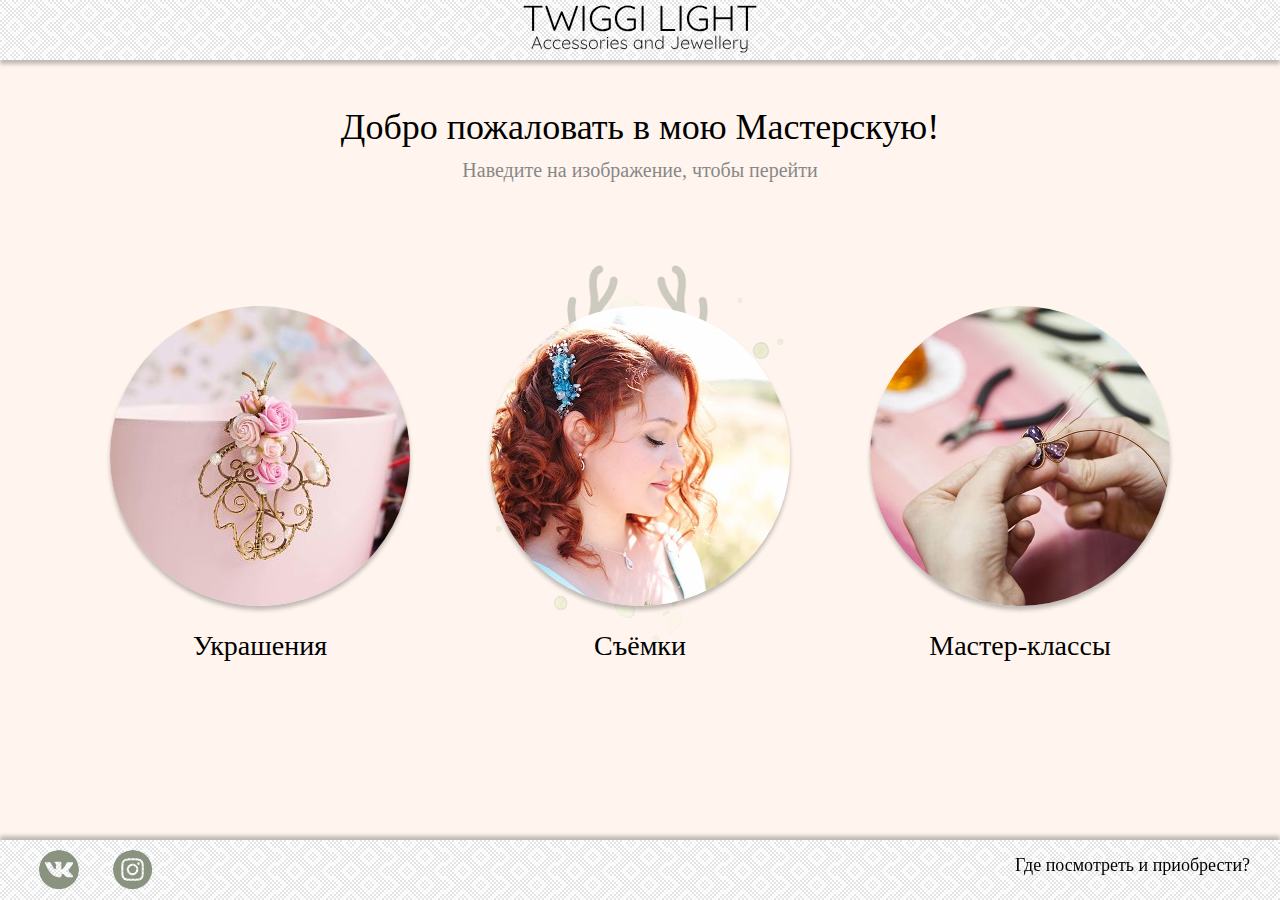
<file: index.html>
<!DOCTYPE html>
<html lang="en" dir="ltr">
  <head>
    <meta charset="utf-8">
    <meta name="viewport" content="width=device-width, initial-scale=1">
    <meta http-equiv="x-ua-compatible" content="IE=edge">
    <meta name="keywords" content="Twiggi Light, TwiggiLight, Accessories, Jewellery, Украшения, Аксеуссуары">
    <meta name="description" content="Авторские украшения ручной работы. Посмотреть и подобрать можно здесь!">
    <link rel="stylesheet" type="text/css" href="style.css">
    <link rel="shortcut icon" href="img/back_no.png">
    <title>Twiggi Light. Accessories and Jewellery</title>
  </head>
  <body ondragstart="return false;" ondrop="return false;">
    <!-- The Modal -->
<div id="myModal" class="modal">

  <!-- Modal content -->
  <div class="modal-content">
    <span class="close">&times;</span>
    <p>Украшения Мастерской можно приобрести в Москве по адресу: <br>Покровский бульвар 16/10с1, шоурум "Мастерская Духов: Workshop of Spirits" <br>Ежедневно с 14.00 до 20.00 <br>Телефон шоурума: +7(925)175-80-90</p>
    <iframe src="https://www.google.com/maps/embed?pb=!1m14!1m8!1m3!1d17961.983990388584!2d37.647316!3d55.754194!3m2!1i1024!2i768!4f13.1!3m3!1m2!1s0x0%3A0x0!2zNTXCsDQ1JzE1LjEiTiAzN8KwMzgnNTAuMyJF!5e0!3m2!1sen!2sus!4v1594932570460!5m2!1sen!2sus" width="400" height="250" frameborder="0" style="border:0;" allowfullscreen="" aria-hidden="false" tabindex="0"></iframe>
  </div>

</div>
    <header class="page-header">
      <span class="header-content">
        <a class="logo-link" href="index.html">
        <img src="files/headerFont.svg" alt="Header Pic"></a>
      </span>
    </header>
    <div class="textspace-greeting">
      <p class="text-greet">Добро пожаловать в мою Мастерскую!</p>
      <p class="text-warning">Наведите на изображение, чтобы перейти</p>
    </div>
      <div class="category-wrap">
        <figure id="randomlinks">
          <a href="source\categories\jewellery\tab1\tab1.html"><img src="img/buttonA.jpg" alt="Нажмите чтобы перейти в категорию украшений" title="Нажмите чтобы перейти в категорию украшений."></a>
          <figcaption>Украшения</figcaption>
        </figure>
          <figure>
            <a href="source\categories\photos\master.html"><img src="img/buttonB.jpg" alt="Нажмите чтобы перейти в галлерею работ" title="Нажмите чтобы перейти в галерею работ."></a>
            <figcaption>Съёмки</figcaption>
          </figure>
            <figure>
              <a href="source\categories\master-class\master.html"><img src="img/buttonC.jpg" alt="Нажмите чтобы перейти в раздел мастер-классов" title="Нажмите чтобы перейти в раздел мастер-классов."></a>
              <figcaption>Мастер-классы</figcaption>
            </figure>
      </div>
<footer class="page-footer">
  <div class="location" id="location-popup-trigger">
    <p>Где посмотреть и приобрести?</p>
  </div>
  <div class="social-container">
    <a class="vk-img" href="https://vk.com/twiggi_light_public" title="Официальная группа ВКонтакте." target="_blank">
      <img src="files/vk.svg" alt="Официальная группа ВКонтакте">
    </a>
    <a class="insta-img" href="https://instagram.com/twiggi_light" title="Наш Instagram." target="_blank">
      <img src="files/insta.svg" alt="Наш Инстаграм">
    </a>
    <a class="email-img" href="mailto:joe@example.com?subject=Заказ." title="Написать на почту.">
      <img src="files/email.svg" alt="Написать на почту.">
    </a>
  </div>
</footer>

<script type="text/javascript" src="js/modal.js" charset="utf-8"></script>

  </body>
</html>
</file>
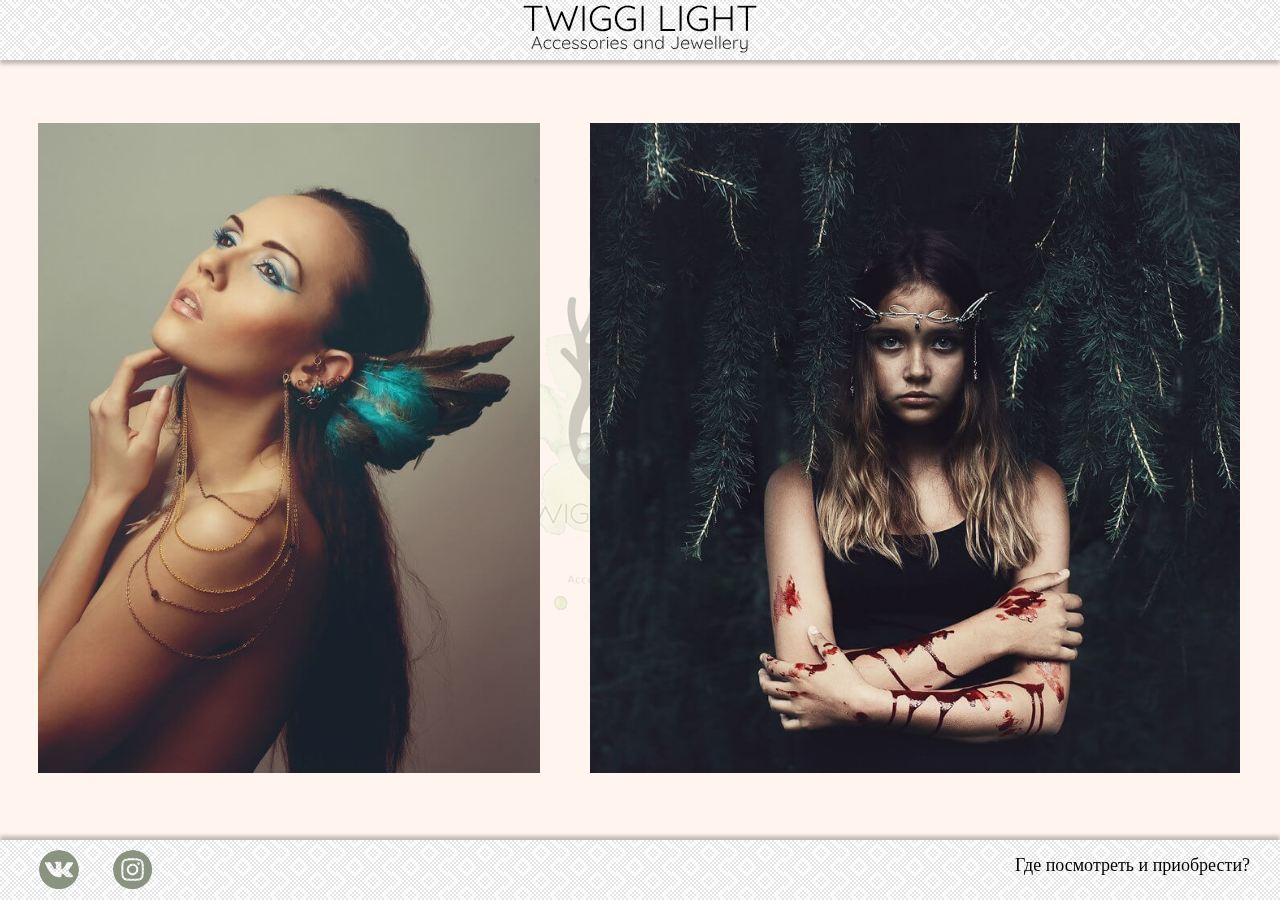
<file: source/categories/photos/master.html>
<!DOCTYPE html>
<html lang="en" dir="ltr">
  <head>
    <meta charset="utf-8">
    <meta name="viewport" content="width=device-width, initial-scale=1">
    <meta http-equiv="x-ua-compatible" content="IE=edge">
    <meta name="keywords" content="Twiggi Light, TwiggiLight, Accessories, Jewellery, Украшения, Аксеуссуары">
    <meta name="description" content="Галерея украшений ручной работы. Посмотреть и подобрать можно здесь!">
    <link rel="stylesheet" type="text/css" href="main.css">
    <link rel="shortcut icon" href="img/back_no.png">
    <title>Twiggi Light. - Украшения.</title>
  </head>
    <body ondragstart="return false;" ondrop="return false;">
      <!-- The Modal -->
  <div id="myModal" class="modal">

    <!-- Modal content -->
    <div class="modal-content">
      <span class="close">&times;</span>
      <p>Украшения Мастерской можно приобрести в Москве по адресу: <br>Покровский бульвар 16/10с1, шоурум "Мастерская Духов: Workshop of Spirits" <br>Ежедневно с 14.00 до 20.00 <br>Телефон шоурума: +7(925)175-80-90</p>
      <iframe src="https://www.google.com/maps/embed?pb=!1m14!1m8!1m3!1d17961.983990388584!2d37.647316!3d55.754194!3m2!1i1024!2i768!4f13.1!3m3!1m2!1s0x0%3A0x0!2zNTXCsDQ1JzE1LjEiTiAzN8KwMzgnNTAuMyJF!5e0!3m2!1sen!2sus!4v1594932570460!5m2!1sen!2sus" width="400" height="250" frameborder="0" style="border:0;" allowfullscreen="" aria-hidden="false" tabindex="0"></iframe>
    </div>
  </div>
  <header class="page-header">
    <span class="header-content">
      <a class="logo-link" href="../../../index.html">
      <img src="files/headerFont.svg" alt="Header Pic"></a>
    </span>
    </header>
          <div class="image-grid-bracelet" id="grid">
              <span class="bracelet-column1">
                <img src="img/1.jpg" alt="">
                <img src="img/2.jpg" alt="">
                <img src="img/3.jpg" alt="">
                <img src="img/4.jpg" alt="">
                <img src="img/5.jpg" alt="">
                <img src="img/6.jpg" alt="">
                <img src="img/7.jpg" alt="">
                <img src="img/8.jpg" alt="">
                <img src="img/9.jpg" alt="">
                <img src="img/10.jpg" alt="">
                <img src="img/11.jpg" alt="">
                <img src="img/12.jpg" alt="">
                <img src="img/13.jpg" alt="">
                <img src="img/14.jpg" alt="">
                <img src="img/15.jpg" alt="">
                <img src="img/16.jpg" alt="">
                <img src="img/17.jpg" alt="">
                <img src="img/18.jpg" alt="">
                <img src="img/19.jpg" alt="">
                <img src="img/20.jpg" alt="">
                <img src="img/21.jpg" alt="">
                <img src="img/22.jpg" alt="">
                <img src="img/23.jpg" alt="">
                <img src="img/24.jpg" alt="">
                <img src="img/25.jpg" alt="">
                <img src="img/26.jpg" alt="">
                <img src="img/27.jpg" alt="">
                <img src="img/28.jpg" alt="">
                <img src="img/29.jpg" alt="">
                <img src="img/30.jpg" alt="">
                <img src="img/31.jpg" alt="">
              </span>
          </div>
        <footer class="page-footer">
          <div class="location" id="location-popup-trigger">
            <p>Где посмотреть и приобрести?</p>
          </div>
          <div class="social-container">
            <a class="vk-img" href="https://vk.com/twiggi_light_public" title="Официальная группа ВКонтакте." target="_blank">
              <img src="files/vk.svg" alt="Официальная группа ВКонтакте">
            </a>
            <a class="insta-img" href="https://instagram.com/twiggi_light" title="Наш Instagram." target="_blank">
              <img src="files/insta.svg" alt="Наш Инстаграм">
            </a>
            <a class="email-img" href="mailto:joe@example.com?subject=Заказ" title="Написать на почту.">
              <img src="files/email.svg" alt="Написать на почту.">
            </a>
          </div>
        </footer>

        <!-- Modal Script -->
      <script type="text/javascript" src="js/modal.js" charset="utf-8">

      </script>

    </body>
  </html>
</file>
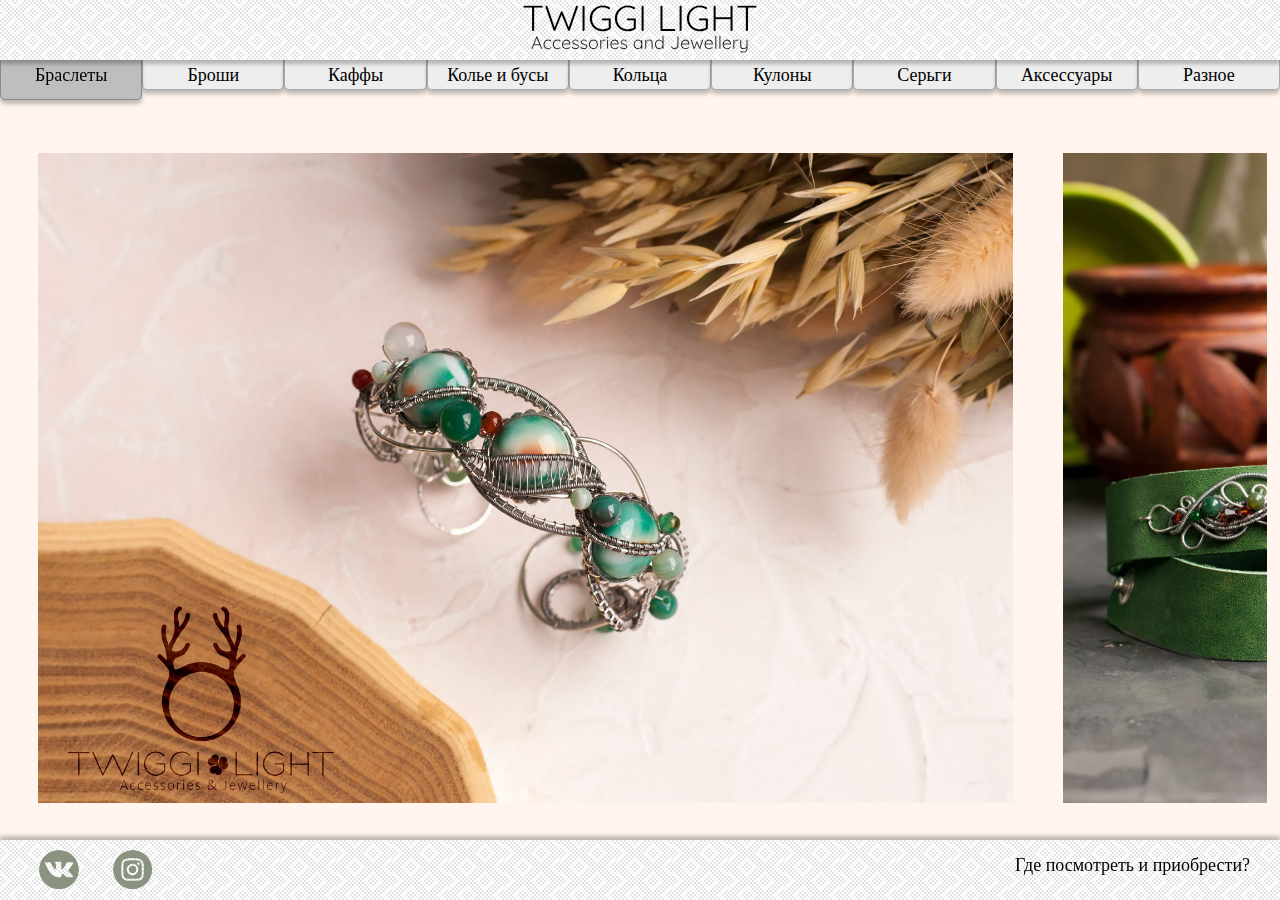
<file: source/categories/jewellery/tab1/tab1.html>
<!DOCTYPE html>
<html lang="en" dir="ltr">
  <head>
    <meta charset="utf-8">
    <meta name="viewport" content="width=device-width, initial-scale=1">
    <meta http-equiv="x-ua-compatible" content="IE=edge">
    <meta name="keywords" content="Twiggi Light, TwiggiLight, Accessories, Jewellery, Украшения, Аксеуссуары">
    <meta name="description" content="Галерея украшений ручной работы. Посмотреть и подобрать можно здесь!">
    <link rel="stylesheet" type="text/css" href="main.css">
    <link rel="shortcut icon" href="img/back_no.png">
    <title>Twiggi Light. - Украшения.</title>
  </head>
    <body ondragstart="return false;" ondrop="return false;">
      <!-- The Modal -->
  <div id="myModal" class="modal">

    <!-- Modal content -->
    <div class="modal-content">
      <span class="close">&times;</span>
      <p>Украшения Мастерской можно приобрести в Москве по адресу: <br>Покровский бульвар 16/10с1, шоурум "Мастерская Духов: Workshop of Spirits" <br>Ежедневно с 14.00 до 20.00 <br>Телефон шоурума: +7(925)175-80-90</p>
      <iframe src="https://www.google.com/maps/embed?pb=!1m14!1m8!1m3!1d17961.983990388584!2d37.647316!3d55.754194!3m2!1i1024!2i768!4f13.1!3m3!1m2!1s0x0%3A0x0!2zNTXCsDQ1JzE1LjEiTiAzN8KwMzgnNTAuMyJF!5e0!3m2!1sen!2sus!4v1594932570460!5m2!1sen!2sus" width="400" height="250" frameborder="0" style="border:0;" allowfullscreen="" aria-hidden="false" tabindex="0"></iframe>
    </div>
  </div>
  <header class="page-header">
    <span class="header-content">
      <a class="logo-link" href="../../../../index.html">
      <img src="files/headerFont.svg" alt="Header Pic"></a>
    </span>
    </header>
      <div class="category-menu">
        <ul>
          <li id="brosh" class="category-tab-active"><a href="../tab1/tab1.html">Браслеты</a></li>
          <li id="brosh" class="category-tab"><a href="../tab2/tab2.html">Броши</a></li>
          <li id="kaff" class="category-tab"><a href="../tab3/tab3.html">Каффы</a></li>
          <li id="kole" class="category-tab"><a href="../tab4/tab4.html">Колье и бусы</a></li>
          <li id="koltso" class="category-tab"><a href="../tab5/tab5.html">Кольца</a></li>
          <li id="kulon" class="category-tab"><a href="../tab6/tab6.html">Кулоны</a></li>
          <li id="serga" class="category-tab"><a href="../tab7/tab7.html">Серьги</a></li>
          <li id="ukrashenie" class="category-tab"><a href="../tab8/tab8.html">Аксессуары</a></li>
          <li id="utility" class="category-tab"><a href="../tab9/tab9.html">Разное</a></li>
      </ul>
    </div>
          <div class="image-grid-bracelet" id="grid">
              <span class="bracelet-column1">
                <img src="img/bracelet/column1/1.jpg" alt="">
                <img src="img/bracelet/column1/2.jpg" alt="">
                <img src="img/bracelet/column1/3.jpg" alt="">
                <img src="img/bracelet/column1/4.jpg" alt="">
                <img src="img/bracelet/column1/5.jpg" alt="">
                <img src="img/bracelet/column1/6.jpg" alt="">
                <img src="img/bracelet/column1/7.jpg" alt="">
                <img src="img/bracelet/column1/9.jpg" alt="">
                <img src="img/bracelet/column1/10.jpg" alt="">
                <img src="img/bracelet/column1/11.jpg" alt="">
              </span>
          </div>
        <footer class="page-footer">
          <div class="location" id="location-popup-trigger">
            <p>Где посмотреть и приобрести?</p>
          </div>
          <div class="social-container">
            <a class="vk-img" href="https://vk.com/twiggi_light_public" title="Официальная группа ВКонтакте." target="_blank">
              <img src="files/vk.svg" alt="Официальная группа ВКонтакте">
            </a>
            <a class="insta-img" href="https://instagram.com/twiggi_light" title="Наш Instagram." target="_blank">
              <img src="files/insta.svg" alt="Наш Инстаграм">
            </a>
            <a class="email-img" href="mailto:joe@example.com?subject=Заказ" title="Написать на почту.">
              <img src="files/email.svg" alt="Написать на почту.">
            </a>
          </div>
        </footer>

        <!-- Modal Script -->
      <script type="text/javascript" src="js/modal.js" charset="utf-8">

      </script>

    </body>
  </html>
</file>
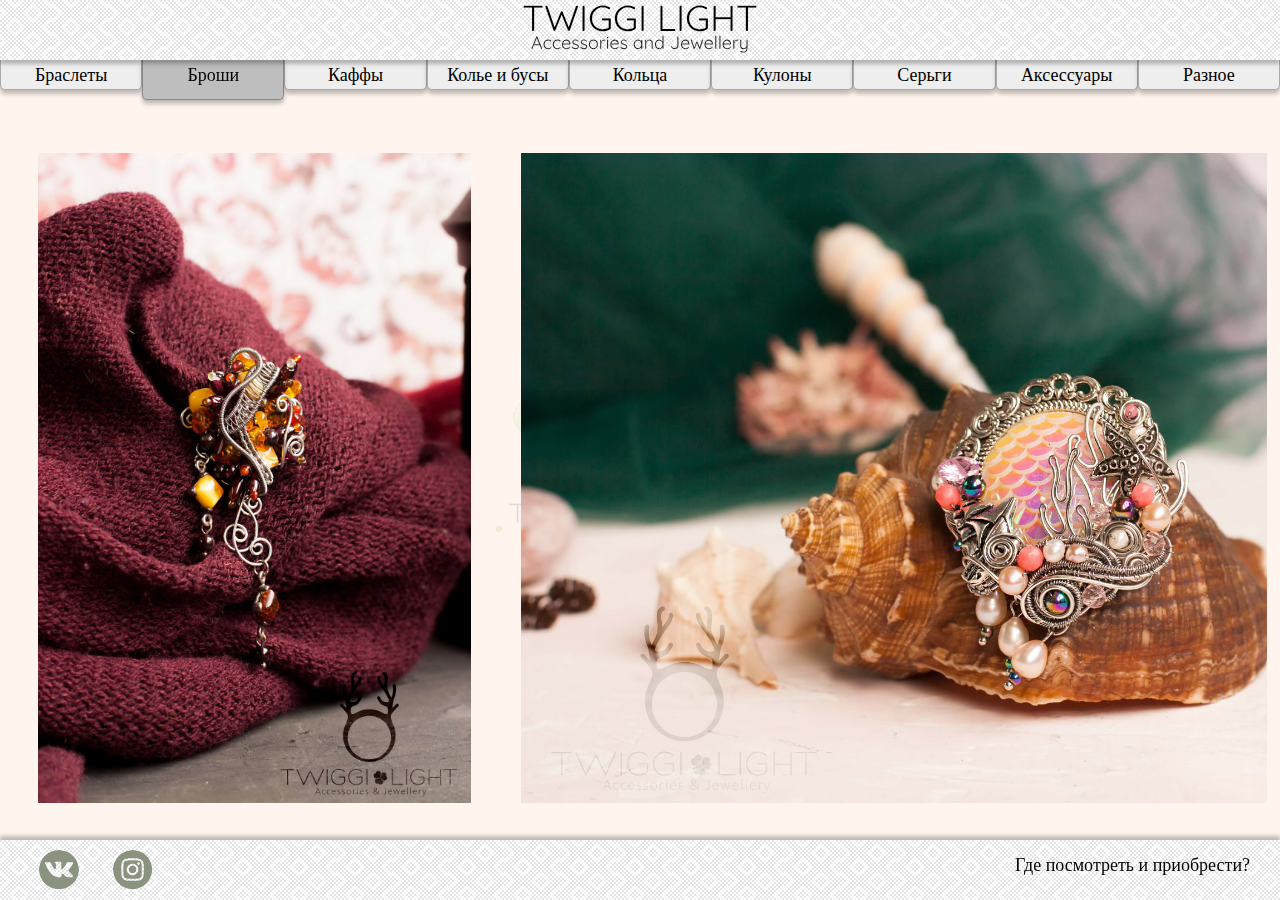
<file: source/categories/jewellery/tab2/tab2.html>
<!DOCTYPE html>
<html lang="en" dir="ltr">
  <head>
    <meta charset="utf-8">
    <meta name="viewport" content="width=device-width, initial-scale=1">
    <meta http-equiv="x-ua-compatible" content="IE=edge">
    <meta name="keywords" content="Twiggi Light, TwiggiLight, Accessories, Jewellery, Украшения, Аксеуссуары">
    <meta name="description" content="Галерея украшений ручной работы. Посмотреть и подобрать можно здесь!">
    <link rel="stylesheet" type="text/css" href="main.css">
    <link rel="shortcut icon" href="img/back_no.png">
    <title>Twiggi Light. - Украшения.</title>
  </head>
    <body ondragstart="return false;" ondrop="return false;">
      <!-- The Modal -->
  <div id="myModal" class="modal">

    <!-- Modal content -->
    <div class="modal-content">
      <span class="close">&times;</span>
      <p>Украшения Мастерской можно приобрести в Москве по адресу: <br>Покровский бульвар 16/10с1, шоурум "Мастерская Духов: Workshop of Spirits" <br>Ежедневно с 14.00 до 20.00 <br>Телефон шоурума: +7(925)175-80-90</p>
      <iframe src="https://www.google.com/maps/embed?pb=!1m14!1m8!1m3!1d17961.983990388584!2d37.647316!3d55.754194!3m2!1i1024!2i768!4f13.1!3m3!1m2!1s0x0%3A0x0!2zNTXCsDQ1JzE1LjEiTiAzN8KwMzgnNTAuMyJF!5e0!3m2!1sen!2sus!4v1594932570460!5m2!1sen!2sus" width="400" height="250" frameborder="0" style="border:0;" allowfullscreen="" aria-hidden="false" tabindex="0"></iframe>
    </div>
  </div>
      <header class="page-header">
        <span class="header-content">
          <a class="logo-link" href="../../../../index.html">
          <img src="files/headerFont.svg" alt="Header Pic"></a>
        </span>
        </header>
          <div class="category-menu">
            <ul>
              <li id="bracelet" class="category-tab"><a href="../tab1/tab1.html">Браслеты</a></li>
              <li id="brosh" class="category-tab-active"><a href="../tab2/tab2.html">Броши</a></li>
              <li id="kaff" class="category-tab"><a href="../tab3/tab3.html">Каффы</a></li>
              <li id="kole" class="category-tab"><a href="../tab4/tab4.html">Колье и бусы</a></li>
              <li id="koltso" class="category-tab"><a href="../tab5/tab5.html">Кольца</a></li>
              <li id="kulon" class="category-tab"><a href="../tab6/tab6.html">Кулоны</a></li>
              <li id="serga" class="category-tab"><a href="../tab7/tab7.html">Серьги</a></li>
              <li id="ukrashenie" class="category-tab"><a href="../tab8/tab8.html">Аксессуары</a></li>
              <li id="utility" class="category-tab"><a href="../tab9/tab9.html">Разное</a></li>
          </ul>
        </div>
          <div class="image-grid-bracelet" id="grid">
              <span class="bracelet-column1">
                <img src="img/bracelet/column1/1.jpg" alt="">
                <img src="img/bracelet/column1/2.jpg" alt="">
                <img src="img/bracelet/column1/3.jpg" alt="">
                <img src="img/bracelet/column1/4.jpg" alt="">
                <img src="img/bracelet/column1/5.jpg" alt="">
                <img src="img/bracelet/column1/6.jpg" alt="">
                <img src="img/bracelet/column1/7.jpg" alt="">
                <img src="img/bracelet/column1/8.jpg" alt="">
                <img src="img/bracelet/column1/9.jpg" alt="">
                <img src="img/bracelet/column1/10.jpg" alt="">
                <img src="img/bracelet/column1/11.jpg" alt="">
                <img src="img/bracelet/column1/12.jpg" alt="">
                <img src="img/bracelet/column1/13.jpg" alt="">
                <img src="img/bracelet/column1/14.jpg" alt="">
                <img src="img/bracelet/column1/15.jpg" alt="">
              </span>
          </div>
        <footer class="page-footer">
          <div class="location" id="location-popup-trigger">
            <p>Где посмотреть и приобрести?</p>
          </div>
          <div class="social-container">
            <a class="vk-img" href="https://vk.com/twiggi_light_public" title="Официальная группа ВКонтакте." target="_blank">
              <img src="files/vk.svg" alt="Официальная группа ВКонтакте">
            </a>
            <a class="insta-img" href="https://instagram.com/twiggi_light" title="Наш Instagram." target="_blank">
              <img src="files/insta.svg" alt="Наш Инстаграм">
            </a>
            <a class="email-img" href="mailto:joe@example.com?subject=Заказ" title="Написать на почту.">
              <img src="files/email.svg" alt="Написать на почту.">
            </a>
          </div>
        </footer>

        <!-- Modal Script -->
      <script type="text/javascript" src="js/modal.js" charset="utf-8">

      </script>

    </body>
  </html>
</file>
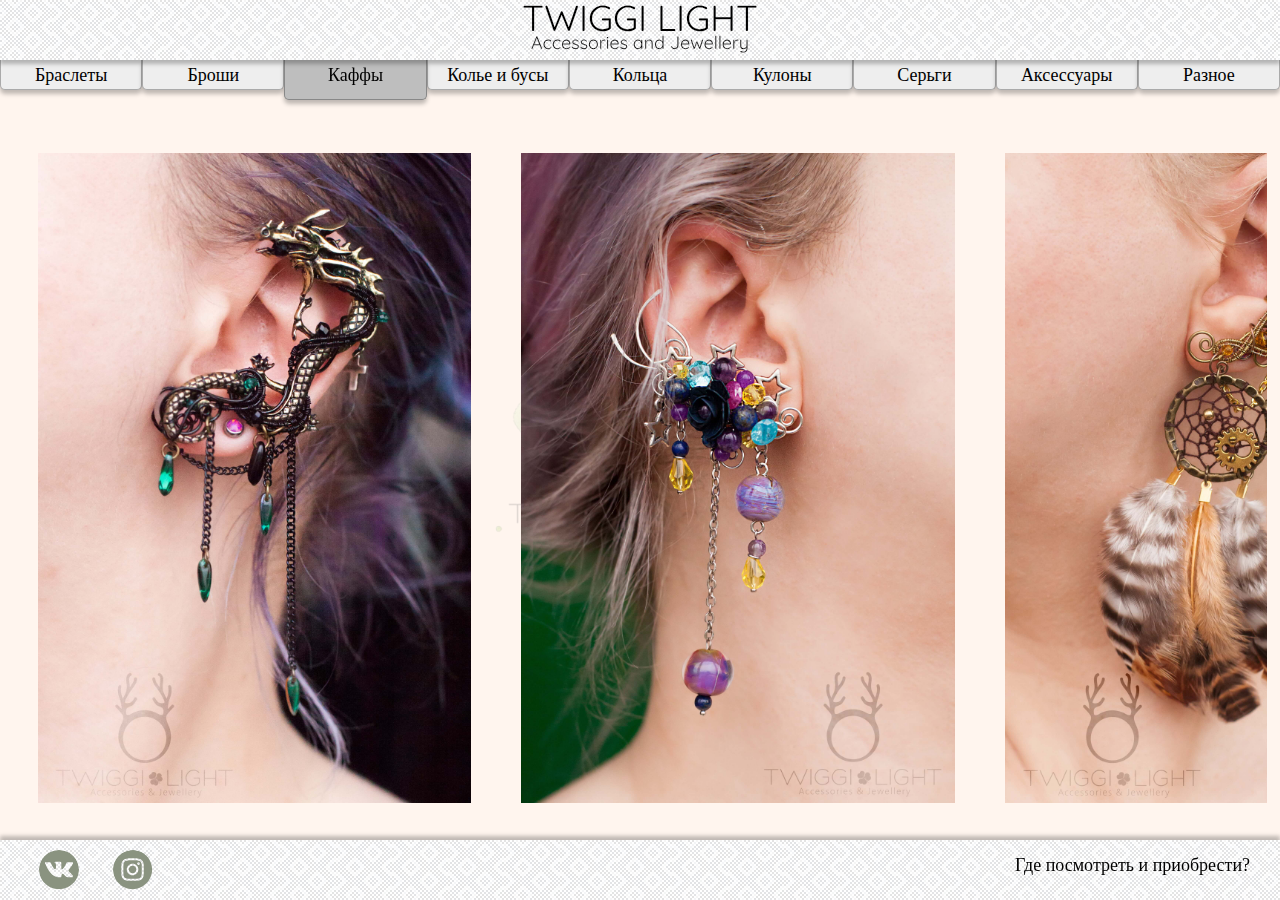
<file: source/categories/jewellery/tab3/tab3.html>
<!DOCTYPE html>
<html lang="en" dir="ltr">
  <head>
    <meta charset="utf-8">
    <meta name="viewport" content="width=device-width, initial-scale=1">
    <meta http-equiv="x-ua-compatible" content="IE=edge">
    <meta name="keywords" content="Twiggi Light, TwiggiLight, Accessories, Jewellery, Украшения, Аксеуссуары">
    <meta name="description" content="Галерея украшений ручной работы. Посмотреть и подобрать можно здесь!">
    <link rel="stylesheet" type="text/css" href="main.css">
    <link rel="shortcut icon" href="img/back_no.png">
    <title>Twiggi Light. - Украшения.</title>
  </head>
    <body ondragstart="return false;" ondrop="return false;">
      <!-- The Modal -->
  <div id="myModal" class="modal">

    <!-- Modal content -->
    <div class="modal-content">
      <span class="close">&times;</span>
      <p>Украшения Мастерской можно приобрести в Москве по адресу: <br>Покровский бульвар 16/10с1, шоурум "Мастерская Духов: Workshop of Spirits" <br>Ежедневно с 14.00 до 20.00 <br>Телефон шоурума: +7(925)175-80-90</p>
      <iframe src="https://www.google.com/maps/embed?pb=!1m14!1m8!1m3!1d17961.983990388584!2d37.647316!3d55.754194!3m2!1i1024!2i768!4f13.1!3m3!1m2!1s0x0%3A0x0!2zNTXCsDQ1JzE1LjEiTiAzN8KwMzgnNTAuMyJF!5e0!3m2!1sen!2sus!4v1594932570460!5m2!1sen!2sus" width="400" height="250" frameborder="0" style="border:0;" allowfullscreen="" aria-hidden="false" tabindex="0"></iframe>
    </div>
  </div>
  <header class="page-header">
    <span class="header-content">
      <a class="logo-link" href="../../../../index.html">
      <img src="files/headerFont.svg" alt="Header Pic"></a>
    </span>
    </header>
      <div class="category-menu">
        <ul>
          <li id="bracelet" class="category-tab"><a href="../tab1/tab1.html">Браслеты</a></li>
          <li id="brosh" class="category-tab"><a href="../tab2/tab2.html">Броши</a></li>
          <li id="kaff" class="category-tab-active"><a href="../tab3/tab3.html">Каффы</a></li>
          <li id="kole" class="category-tab"><a href="../tab4/tab4.html">Колье и бусы</a></li>
          <li id="koltso" class="category-tab"><a href="../tab5/tab5.html">Кольца</a></li>
          <li id="kulon" class="category-tab"><a href="../tab6/tab6.html">Кулоны</a></li>
          <li id="serga" class="category-tab"><a href="../tab7/tab7.html">Серьги</a></li>
          <li id="ukrashenie" class="category-tab"><a href="../tab8/tab8.html">Аксессуары</a></li>
          <li id="utility" class="category-tab"><a href="../tab9/tab9.html">Разное</a></li>
      </ul>
    </div>
          <div class="image-grid-bracelet" id="grid">
              <span class="bracelet-column1">
                <img src="img/bracelet/column1/1.jpg" alt="">
                <img src="img/bracelet/column1/2.jpg" alt="">
                <img src="img/bracelet/column1/3.jpg" alt="">
                <img src="img/bracelet/column1/4.jpg" alt="">
                <img src="img/bracelet/column1/5.jpg" alt="">
                <img src="img/bracelet/column1/6.jpg" alt="">
                <img src="img/bracelet/column1/7.jpg" alt="">
                <img src="img/bracelet/column1/8.jpg" alt="">
                <img src="img/bracelet/column1/9.jpg" alt="">
                <img src="img/bracelet/column1/10.jpg" alt="">
                <img src="img/bracelet/column1/11.jpg" alt="">
                <img src="img/bracelet/column1/12.jpg" alt="">
                <img src="img/bracelet/column1/13.jpg" alt="">
                <img src="img/bracelet/column1/14.jpg" alt="">
                <img src="img/bracelet/column1/15.jpg" alt="">
                <img src="img/bracelet/column1/16.jpg" alt="">
                <img src="img/bracelet/column1/17.jpg" alt="">
              </span>
          </div>
        <footer class="page-footer">
          <div class="location" id="location-popup-trigger">
            <p>Где посмотреть и приобрести?</p>
          </div>
          <div class="social-container">
            <a class="vk-img" href="https://vk.com/twiggi_light_public" title="Официальная группа ВКонтакте." target="_blank">
              <img src="files/vk.svg" alt="Официальная группа ВКонтакте">
            </a>
            <a class="insta-img" href="https://instagram.com/twiggi_light" title="Наш Instagram." target="_blank">
              <img src="files/insta.svg" alt="Наш Инстаграм">
            </a>
            <a class="email-img" href="mailto:joe@example.com?subject=Заказ" title="Написать на почту.">
              <img src="files/email.svg" alt="Написать на почту.">
            </a>
          </div>
        </footer>

        <!-- Modal Script -->
      <script type="text/javascript" src="js/modal.js" charset="utf-8">

      </script>

    </body>
  </html>
</file>
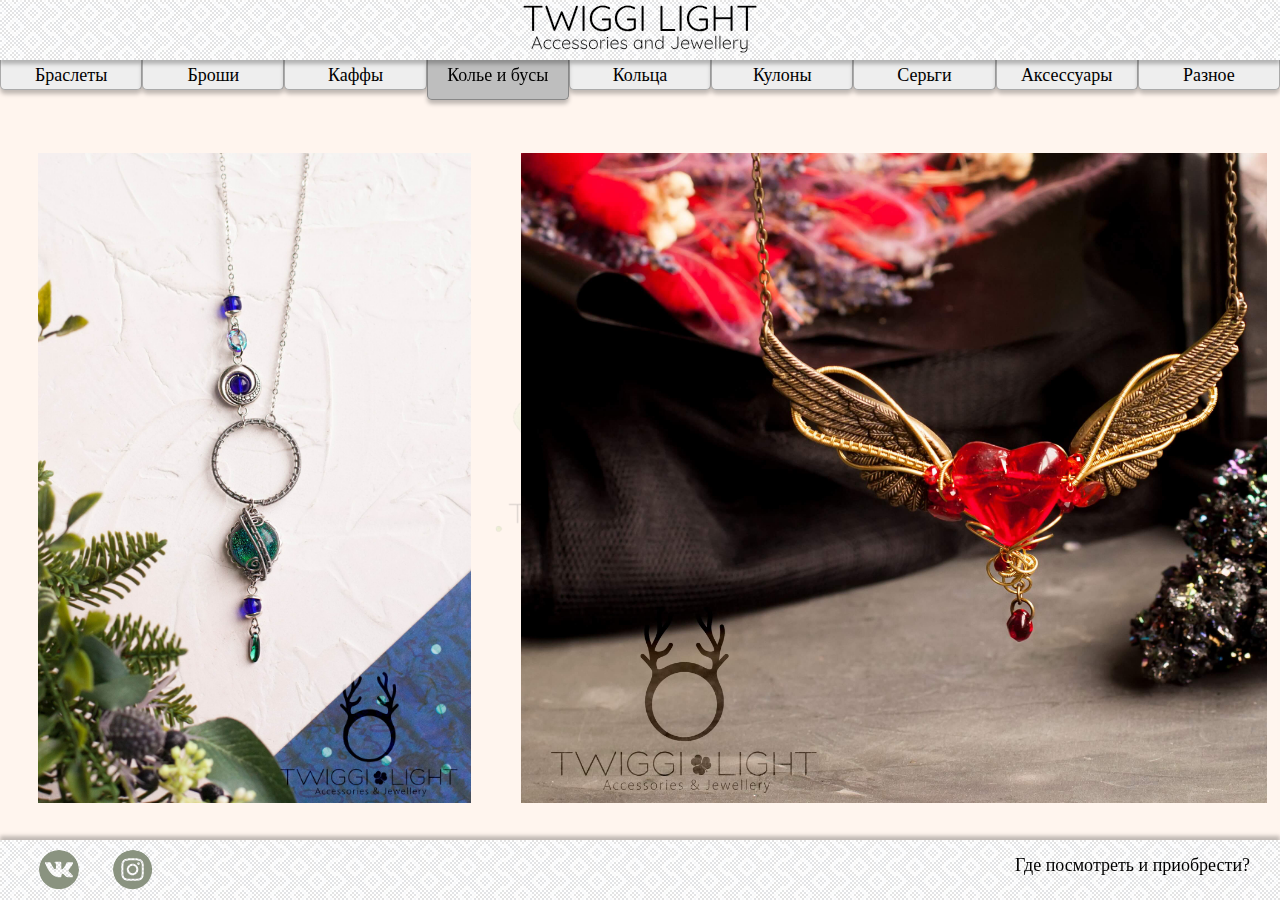
<file: source/categories/jewellery/tab4/tab4.html>
<!DOCTYPE html>
<html lang="en" dir="ltr">
  <head>
    <meta charset="utf-8">
    <meta name="viewport" content="width=device-width, initial-scale=1">
    <meta http-equiv="x-ua-compatible" content="IE=edge">
    <meta name="keywords" content="Twiggi Light, TwiggiLight, Accessories, Jewellery, Украшения, Аксеуссуары">
    <meta name="description" content="Галерея украшений ручной работы. Посмотреть и подобрать можно здесь!">
    <link rel="stylesheet" type="text/css" href="main.css">
    <link rel="shortcut icon" href="img/back_no.png">
    <title>Twiggi Light. - Украшения.</title>
  </head>
    <body ondragstart="return false;" ondrop="return false;">
      <!-- The Modal -->
  <div id="myModal" class="modal">

    <!-- Modal content -->
    <div class="modal-content">
      <span class="close">&times;</span>
      <p>Украшения Мастерской можно приобрести в Москве по адресу: <br>Покровский бульвар 16/10с1, шоурум "Мастерская Духов: Workshop of Spirits" <br>Ежедневно с 14.00 до 20.00 <br>Телефон шоурума: +7(925)175-80-90</p>
      <iframe src="https://www.google.com/maps/embed?pb=!1m14!1m8!1m3!1d17961.983990388584!2d37.647316!3d55.754194!3m2!1i1024!2i768!4f13.1!3m3!1m2!1s0x0%3A0x0!2zNTXCsDQ1JzE1LjEiTiAzN8KwMzgnNTAuMyJF!5e0!3m2!1sen!2sus!4v1594932570460!5m2!1sen!2sus" width="400" height="250" frameborder="0" style="border:0;" allowfullscreen="" aria-hidden="false" tabindex="0"></iframe>
    </div>
  </div>
  <header class="page-header">
    <span class="header-content">
      <a class="logo-link" href="../../../../index.html">
      <img src="files/headerFont.svg" alt="Header Pic"></a>
    </span>
    </header>
      <div class="category-menu">
        <ul>
          <li id="bracelet" class="category-tab"><a href="../tab1/tab1.html">Браслеты</a></li>
          <li id="brosh" class="category-tab"><a href="../tab2/tab2.html">Броши</a></li>
          <li id="kaff" class="category-tab"><a href="../tab3/tab3.html">Каффы</a></li>
          <li id="kole" class="category-tab-active"><a href="../tab4/tab4.html">Колье и бусы</a></li>
          <li id="koltso" class="category-tab"><a href="../tab5/tab5.html">Кольца</a></li>
          <li id="kulon" class="category-tab"><a href="../tab6/tab6.html">Кулоны</a></li>
          <li id="serga" class="category-tab"><a href="../tab7/tab7.html">Серьги</a></li>
          <li id="ukrashenie" class="category-tab"><a href="../tab8/tab8.html">Аксессуары</a></li>
          <li id="utility" class="category-tab"><a href="../tab9/tab9.html">Разное</a></li>
      </ul>
    </div>
          <div class="image-grid-bracelet" id="grid">
              <span class="bracelet-column1">
                <img src="img/bracelet/column1/1.jpg" alt="">
                <img src="img/bracelet/column1/2.jpg" alt="">
                <img src="img/bracelet/column1/3.jpg" alt="">
                <img src="img/bracelet/column1/4.jpg" alt="">
                <img src="img/bracelet/column1/5.jpg" alt="">
                <img src="img/bracelet/column1/6.jpg" alt="">
                <img src="img/bracelet/column1/7.jpg" alt="">
                <img src="img/bracelet/column1/8.jpg" alt="">
                <img src="img/bracelet/column1/9.jpg" alt="">
                <img src="img/bracelet/column1/10.jpg" alt="">
                <img src="img/bracelet/column1/11.jpg" alt="">
                <img src="img/bracelet/column1/12.jpg" alt="">
                <img src="img/bracelet/column1/13.jpg" alt="">
                <img src="img/bracelet/column1/14.jpg" alt="">
                <img src="img/bracelet/column1/15.jpg" alt="">
                <img src="img/bracelet/column1/16.jpg" alt="">
                <img src="img/bracelet/column1/17.jpg" alt="">
                <img src="img/bracelet/column1/18.jpg" alt="">
                <img src="img/bracelet/column1/19.jpg" alt="">
              </span>
          </div>
        <footer class="page-footer">
          <div class="location" id="location-popup-trigger">
            <p>Где посмотреть и приобрести?</p>
          </div>
          <div class="social-container">
            <a class="vk-img" href="https://vk.com/twiggi_light_public" title="Официальная группа ВКонтакте." target="_blank">
              <img src="files/vk.svg" alt="Официальная группа ВКонтакте">
            </a>
            <a class="insta-img" href="https://instagram.com/twiggi_light" title="Наш Instagram." target="_blank">
              <img src="files/insta.svg" alt="Наш Инстаграм">
            </a>
            <a class="email-img" href="mailto:joe@example.com?subject=Заказ" title="Написать на почту.">
              <img src="files/email.svg" alt="Написать на почту.">
            </a>
          </div>
        </footer>

        <!-- Modal Script -->
      <script type="text/javascript" src="js/modal.js" charset="utf-8">

      </script>

    </body>
  </html>
</file>
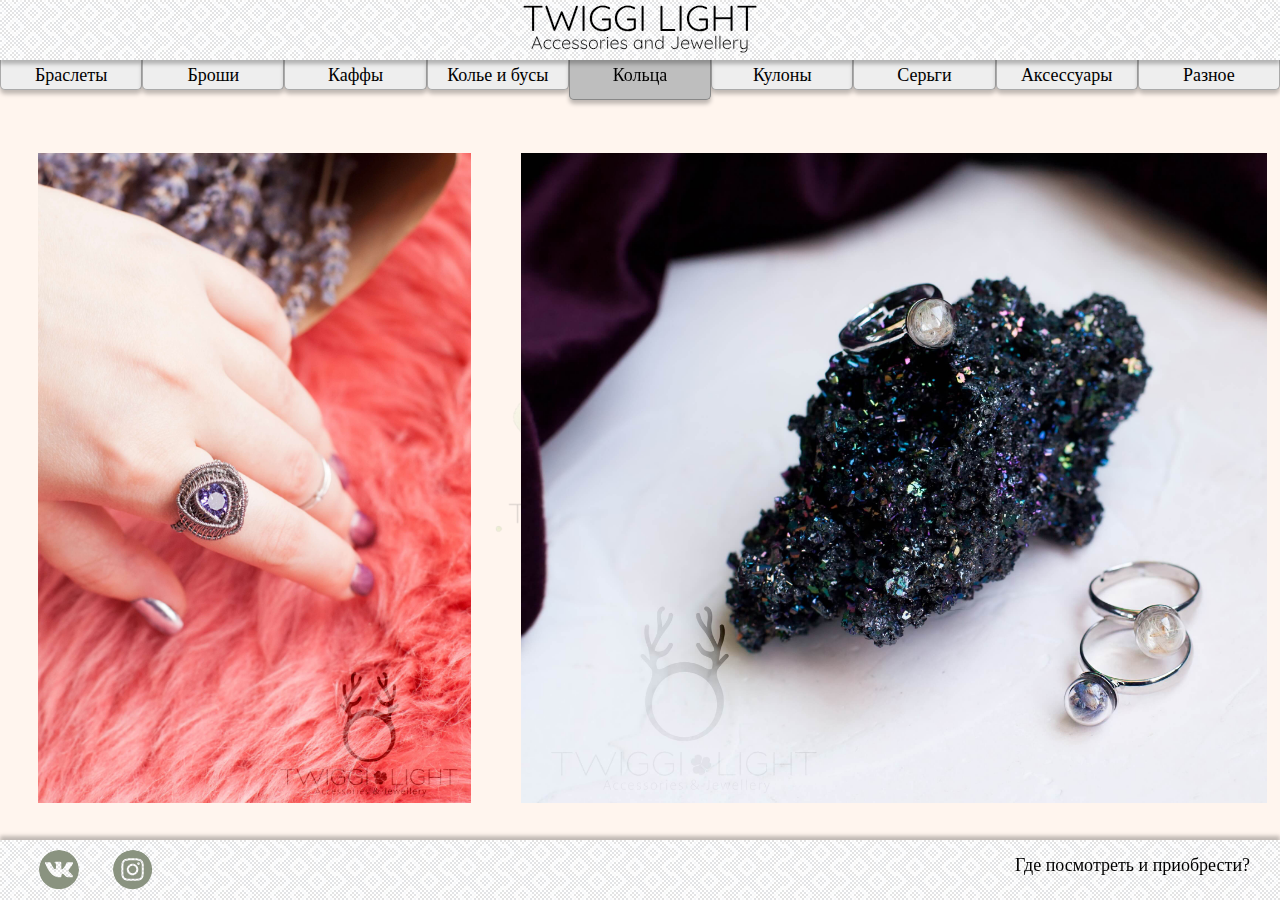
<file: source/categories/jewellery/tab5/tab5.html>
<!DOCTYPE html>
<html lang="en" dir="ltr">
  <head>
    <meta charset="utf-8">
    <meta name="viewport" content="width=device-width, initial-scale=1">
    <meta http-equiv="x-ua-compatible" content="IE=edge">
    <meta name="keywords" content="Twiggi Light, TwiggiLight, Accessories, Jewellery, Украшения, Аксеуссуары">
    <meta name="description" content="Галерея украшений ручной работы. Посмотреть и подобрать можно здесь!">
    <link rel="stylesheet" type="text/css" href="main.css">
    <link rel="shortcut icon" href="img/back_no.png">
    <title>Twiggi Light. - Украшения.</title>
  </head>
    <body ondragstart="return false;" ondrop="return false;">
      <!-- The Modal -->
  <div id="myModal" class="modal">

    <!-- Modal content -->
    <div class="modal-content">
      <span class="close">&times;</span>
      <p>Украшения Мастерской можно приобрести в Москве по адресу: <br>Покровский бульвар 16/10с1, шоурум "Мастерская Духов: Workshop of Spirits" <br>Ежедневно с 14.00 до 20.00 <br>Телефон шоурума: +7(925)175-80-90</p>
      <iframe src="https://www.google.com/maps/embed?pb=!1m14!1m8!1m3!1d17961.983990388584!2d37.647316!3d55.754194!3m2!1i1024!2i768!4f13.1!3m3!1m2!1s0x0%3A0x0!2zNTXCsDQ1JzE1LjEiTiAzN8KwMzgnNTAuMyJF!5e0!3m2!1sen!2sus!4v1594932570460!5m2!1sen!2sus" width="400" height="250" frameborder="0" style="border:0;" allowfullscreen="" aria-hidden="false" tabindex="0"></iframe>
    </div>
  </div>
  <header class="page-header">
    <span class="header-content">
      <a class="logo-link" href="../../../../index.html">
      <img src="files/headerFont.svg" alt="Header Pic"></a>
    </span>
    </header>
      <div class="category-menu">
        <ul>
          <li id="bracelet" class="category-tab"><a href="../tab1/tab1.html">Браслеты</a></li>
          <li id="brosh" class="category-tab"><a href="../tab2/tab2.html">Броши</a></li>
          <li id="kaff" class="category-tab"><a href="../tab3/tab3.html">Каффы</a></li>
          <li id="kole" class="category-tab"><a href="../tab4/tab4.html">Колье и бусы</a></li>
          <li id="koltso" class="category-tab-active"><a href="../tab5/tab5.html">Кольца</a></li>
          <li id="kulon" class="category-tab"><a href="../tab6/tab6.html">Кулоны</a></li>
          <li id="serga" class="category-tab"><a href="../tab7/tab7.html">Серьги</a></li>
          <li id="ukrashenie" class="category-tab"><a href="../tab8/tab8.html">Аксессуары</a></li>
          <li id="utility" class="category-tab"><a href="../tab9/tab9.html">Разное</a></li>
      </ul>
    </div>
          <div class="image-grid-bracelet" id="grid">
              <span class="bracelet-column1">
                <img src="img/bracelet/column1/1.jpg" alt="">
                <img src="img/bracelet/column1/2.jpg" alt="">
                <img src="img/bracelet/column1/3.jpg" alt="">
                <img src="img/bracelet/column1/4.jpg" alt="">
                <img src="img/bracelet/column1/5.jpg" alt="">
                <img src="img/bracelet/column1/6.jpg" alt="">
                <img src="img/bracelet/column1/7.jpg" alt="">
                <img src="img/bracelet/column1/8.jpg" alt="">
                <img src="img/bracelet/column1/9.jpg" alt="">
                <img src="img/bracelet/column1/10.jpg" alt="">
              </span>
          </div>
        <footer class="page-footer">
          <div class="location" id="location-popup-trigger">
            <p>Где посмотреть и приобрести?</p>
          </div>
          <div class="social-container">
            <a class="vk-img" href="https://vk.com/twiggi_light_public" title="Официальная группа ВКонтакте." target="_blank">
              <img src="files/vk.svg" alt="Официальная группа ВКонтакте">
            </a>
            <a class="insta-img" href="https://instagram.com/twiggi_light" title="Наш Instagram." target="_blank">
              <img src="files/insta.svg" alt="Наш Инстаграм">
            </a>
            <a class="email-img" href="mailto:joe@example.com?subject=Заказ" title="Написать на почту.">
              <img src="files/email.svg" alt="Написать на почту.">
            </a>
          </div>
        </footer>

        <!-- Modal Script -->
      <script type="text/javascript" src="js/modal.js" charset="utf-8">

      </script>

    </body>
  </html>
</file>
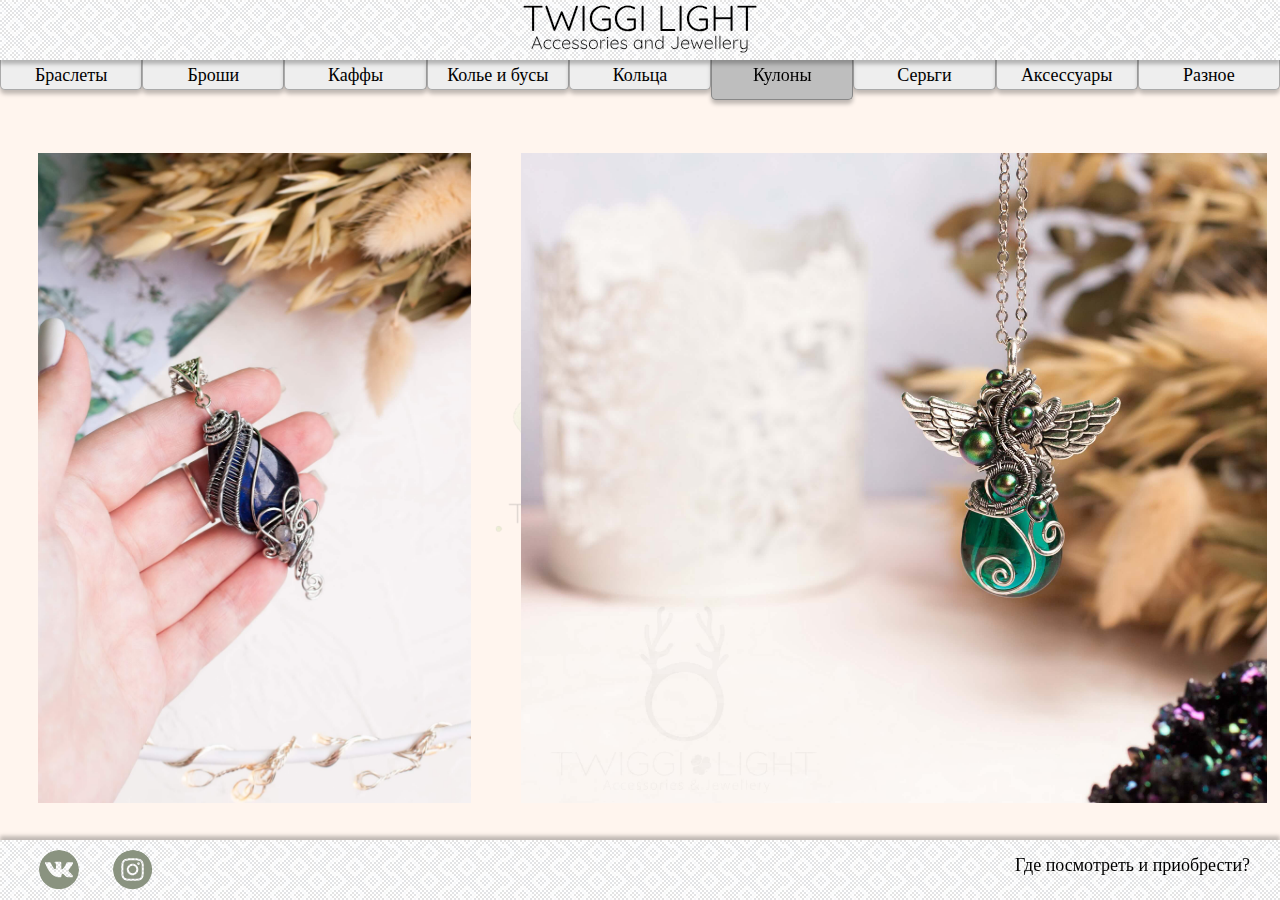
<file: source/categories/jewellery/tab6/tab6.html>
<!DOCTYPE html>
<html lang="en" dir="ltr">
  <head>
    <meta charset="utf-8">
    <meta name="viewport" content="width=device-width, initial-scale=1">
    <meta http-equiv="x-ua-compatible" content="IE=edge">
    <meta name="keywords" content="Twiggi Light, TwiggiLight, Accessories, Jewellery, Украшения, Аксеуссуары">
    <meta name="description" content="Галерея украшений ручной работы. Посмотреть и подобрать можно здесь!">
    <link rel="stylesheet" type="text/css" href="main.css">
    <link rel="shortcut icon" href="img/back_no.png">
    <title>Twiggi Light. - Украшения.</title>
  </head>
    <body ondragstart="return false;" ondrop="return false;">
      <!-- The Modal -->
  <div id="myModal" class="modal">

    <!-- Modal content -->
    <div class="modal-content">
      <span class="close">&times;</span>
      <p>Украшения Мастерской можно приобрести в Москве по адресу: <br>Покровский бульвар 16/10с1, шоурум "Мастерская Духов: Workshop of Spirits" <br>Ежедневно с 14.00 до 20.00 <br>Телефон шоурума: +7(925)175-80-90</p>
      <iframe src="https://www.google.com/maps/embed?pb=!1m14!1m8!1m3!1d17961.983990388584!2d37.647316!3d55.754194!3m2!1i1024!2i768!4f13.1!3m3!1m2!1s0x0%3A0x0!2zNTXCsDQ1JzE1LjEiTiAzN8KwMzgnNTAuMyJF!5e0!3m2!1sen!2sus!4v1594932570460!5m2!1sen!2sus" width="400" height="250" frameborder="0" style="border:0;" allowfullscreen="" aria-hidden="false" tabindex="0"></iframe>
    </div>
  </div>
  <header class="page-header">
    <span class="header-content">
      <a class="logo-link" href="../../../../index.html">
      <img src="files/headerFont.svg" alt="Header Pic"></a>
    </span>
    </header>
      <div class="category-menu">
        <ul>
          <li id="bracelet" class="category-tab"><a href="../tab1/tab1.html">Браслеты</a></li>
          <li id="brosh" class="category-tab"><a href="../tab2/tab2.html">Броши</a></li>
          <li id="kaff" class="category-tab"><a href="../tab3/tab3.html">Каффы</a></li>
          <li id="kole" class="category-tab"><a href="../tab4/tab4.html">Колье и бусы</a></li>
          <li id="koltso" class="category-tab"><a href="../tab5/tab5.html">Кольца</a></li>
          <li id="kulon" class="category-tab-active"><a href="../tab6/tab6.html">Кулоны</a></li>
          <li id="serga" class="category-tab"><a href="../tab7/tab7.html">Серьги</a></li>
          <li id="ukrashenie" class="category-tab"><a href="../tab8/tab8.html">Аксессуары</a></li>
          <li id="utility" class="category-tab"><a href="../tab9/tab9.html">Разное</a></li>
      </ul>
    </div>
          <div class="image-grid-bracelet" id="grid">
              <span class="bracelet-column1">
                <img src="img/bracelet/column1/1.jpg" alt="">
                <img src="img/bracelet/column1/2.jpg" alt="">
                <img src="img/bracelet/column1/3.jpg" alt="">
                <img src="img/bracelet/column1/4.jpg" alt="">
                <img src="img/bracelet/column1/5.jpg" alt="">
                <img src="img/bracelet/column1/6.jpg" alt="">
                <img src="img/bracelet/column1/7.jpg" alt="">
                <img src="img/bracelet/column1/8.jpg" alt="">
                <img src="img/bracelet/column1/9.jpg" alt="">
                <img src="img/bracelet/column1/10.jpg" alt="">
                <img src="img/bracelet/column1/11.jpg" alt="">
                <img src="img/bracelet/column1/12.jpg" alt="">
                <img src="img/bracelet/column1/13.jpg" alt="">
                <img src="img/bracelet/column1/14.jpg" alt="">
                <img src="img/bracelet/column1/15.jpg" alt="">
                <img src="img/bracelet/column1/16.jpg" alt="">
              </span>
          </div>
        <footer class="page-footer">
          <div class="location" id="location-popup-trigger">
            <p>Где посмотреть и приобрести?</p>
          </div>
          <div class="social-container">
            <a class="vk-img" href="https://vk.com/twiggi_light_public" title="Официальная группа ВКонтакте." target="_blank">
              <img src="files/vk.svg" alt="Официальная группа ВКонтакте">
            </a>
            <a class="insta-img" href="https://instagram.com/twiggi_light" title="Наш Instagram." target="_blank">
              <img src="files/insta.svg" alt="Наш Инстаграм">
            </a>
            <a class="email-img" href="mailto:joe@example.com?subject=Заказ" title="Написать на почту.">
              <img src="files/email.svg" alt="Написать на почту.">
            </a>
          </div>
        </footer>

        <!-- Modal Script -->
      <script type="text/javascript" src="js/modal.js" charset="utf-8">

      </script>

    </body>
  </html>
</file>
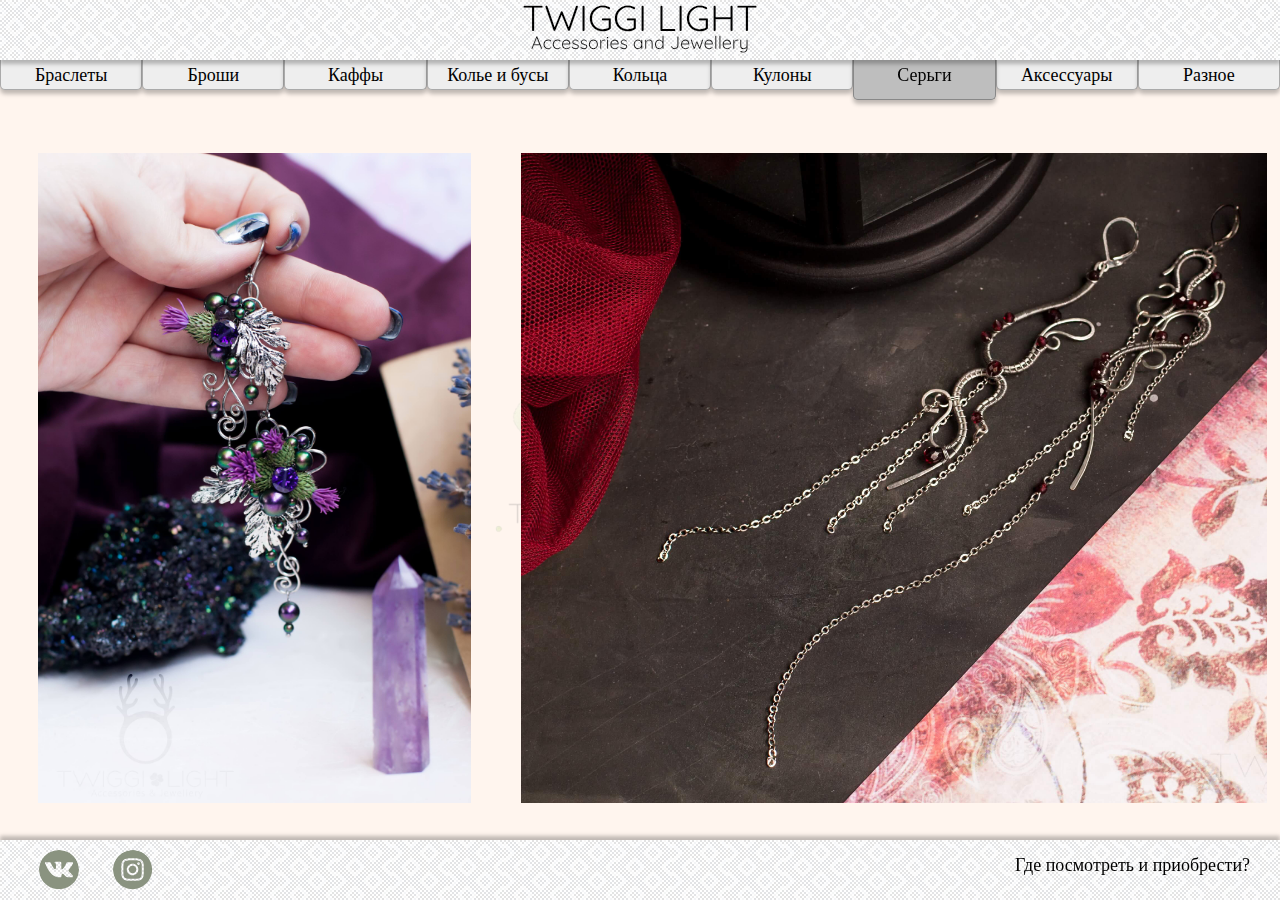
<file: source/categories/jewellery/tab7/tab7.html>
<!DOCTYPE html>
<html lang="en" dir="ltr">
  <head>
    <meta charset="utf-8">
    <meta name="viewport" content="width=device-width, initial-scale=1">
    <meta http-equiv="x-ua-compatible" content="IE=edge">
    <meta name="keywords" content="Twiggi Light, TwiggiLight, Accessories, Jewellery, Украшения, Аксеуссуары">
    <meta name="description" content="Галерея украшений ручной работы. Посмотреть и подобрать можно здесь!">
    <link rel="stylesheet" type="text/css" href="main.css">
    <link rel="shortcut icon" href="img/back_no.png">
    <title>Twiggi Light. - Украшения.</title>
  </head>
    <body ondragstart="return false;" ondrop="return false;">
      <!-- The Modal -->
  <div id="myModal" class="modal">

    <!-- Modal content -->
    <div class="modal-content">
      <span class="close">&times;</span>
      <p>Украшения Мастерской можно приобрести в Москве по адресу: <br>Покровский бульвар 16/10с1, шоурум "Мастерская Духов: Workshop of Spirits" <br>Ежедневно с 14.00 до 20.00 <br>Телефон шоурума: +7(925)175-80-90</p>
      <iframe src="https://www.google.com/maps/embed?pb=!1m14!1m8!1m3!1d17961.983990388584!2d37.647316!3d55.754194!3m2!1i1024!2i768!4f13.1!3m3!1m2!1s0x0%3A0x0!2zNTXCsDQ1JzE1LjEiTiAzN8KwMzgnNTAuMyJF!5e0!3m2!1sen!2sus!4v1594932570460!5m2!1sen!2sus" width="400" height="250" frameborder="0" style="border:0;" allowfullscreen="" aria-hidden="false" tabindex="0"></iframe>
    </div>
  </div>
  <header class="page-header">
    <span class="header-content">
      <a class="logo-link" href="../../../../index.html">
      <img src="files/headerFont.svg" alt="Header Pic"></a>
    </span>
    </header>
      <div class="category-menu">
        <ul>
          <li id="bracelet" class="category-tab"><a href="../tab1/tab1.html">Браслеты</a></li>
          <li id="brosh" class="category-tab"><a href="../tab2/tab2.html">Броши</a></li>
          <li id="kaff" class="category-tab"><a href="../tab3/tab3.html">Каффы</a></li>
          <li id="kole" class="category-tab"><a href="../tab4/tab4.html">Колье и бусы</a></li>
          <li id="koltso" class="category-tab"><a href="../tab5/tab5.html">Кольца</a></li>
          <li id="kulon" class="category-tab"><a href="../tab6/tab6.html">Кулоны</a></li>
          <li id="serga" class="category-tab-active"><a href="../tab7/tab7.html">Серьги</a></li>
          <li id="ukrashenie" class="category-tab"><a href="../tab8/tab8.html">Аксессуары</a></li>
          <li id="utility" class="category-tab"><a href="../tab9/tab9.html">Разное</a></li>
      </ul>
    </div>
          <div class="image-grid-bracelet" id="grid">
              <span class="bracelet-column1">
                <img src="img/bracelet/column1/1.jpg" alt="">
                <img src="img/bracelet/column1/2.jpg" alt="">
                <img src="img/bracelet/column1/3.jpg" alt="">
                <img src="img/bracelet/column1/4.jpg" alt="">
                <img src="img/bracelet/column1/5.jpg" alt="">
                <img src="img/bracelet/column1/6.jpg" alt="">
                <img src="img/bracelet/column1/7.jpg" alt="">
                <img src="img/bracelet/column1/8.jpg" alt="">
                <img src="img/bracelet/column1/9.jpg" alt="">
                <img src="img/bracelet/column1/10.jpg" alt="">
                <img src="img/bracelet/column1/11.jpg" alt="">
                <img src="img/bracelet/column1/12.jpg" alt="">
                <img src="img/bracelet/column1/13.jpg" alt="">
                <img src="img/bracelet/column1/14.jpg" alt="">
                <img src="img/bracelet/column1/15.jpg" alt="">
                <img src="img/bracelet/column1/16.jpg" alt="">
                <img src="img/bracelet/column1/17.jpg" alt="">
                <img src="img/bracelet/column1/18.jpg" alt="">
              </span>
          </div>
        <footer class="page-footer">
          <div class="location" id="location-popup-trigger">
            <p>Где посмотреть и приобрести?</p>
          </div>
          <div class="social-container">
            <a class="vk-img" href="https://vk.com/twiggi_light_public" title="Официальная группа ВКонтакте." target="_blank">
              <img src="files/vk.svg" alt="Официальная группа ВКонтакте">
            </a>
            <a class="insta-img" href="https://instagram.com/twiggi_light" title="Наш Instagram." target="_blank">
              <img src="files/insta.svg" alt="Наш Инстаграм">
            </a>
            <a class="email-img" href="mailto:joe@example.com?subject=Заказ" title="Написать на почту.">
              <img src="files/email.svg" alt="Написать на почту.">
            </a>
          </div>
        </footer>

        <!-- Modal Script -->
      <script type="text/javascript" src="js/modal.js" charset="utf-8">

      </script>

    </body>
  </html>
</file>
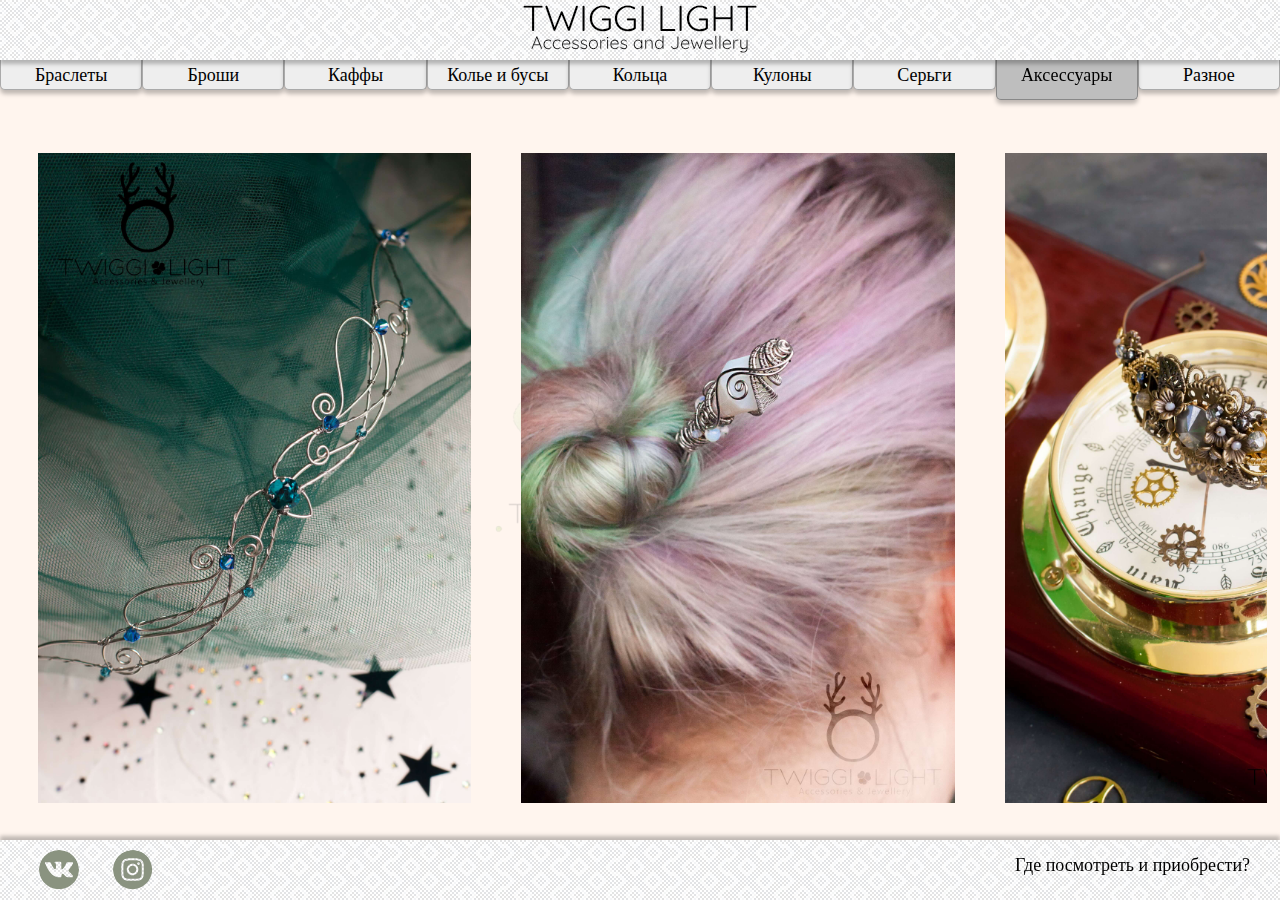
<file: source/categories/jewellery/tab8/tab8.html>
<!DOCTYPE html>
<html lang="en" dir="ltr">
  <head>
    <meta charset="utf-8">
    <meta name="viewport" content="width=device-width, initial-scale=1">
    <meta http-equiv="x-ua-compatible" content="IE=edge">
    <meta name="keywords" content="Twiggi Light, TwiggiLight, Accessories, Jewellery, Украшения, Аксеуссуары">
    <meta name="description" content="Галерея украшений ручной работы. Посмотреть и подобрать можно здесь!">
    <link rel="stylesheet" type="text/css" href="main.css">
    <link rel="shortcut icon" href="img/back_no.png">
    <title>Twiggi Light. - Украшения.</title>
  </head>
    <body ondragstart="return false;" ondrop="return false;">
      <!-- The Modal -->
  <div id="myModal" class="modal">

    <!-- Modal content -->
    <div class="modal-content">
      <span class="close">&times;</span>
      <p>Украшения Мастерской можно приобрести в Москве по адресу: <br>Покровский бульвар 16/10с1, шоурум "Мастерская Духов: Workshop of Spirits" <br>Ежедневно с 14.00 до 20.00 <br>Телефон шоурума: +7(925)175-80-90</p>
      <iframe src="https://www.google.com/maps/embed?pb=!1m14!1m8!1m3!1d17961.983990388584!2d37.647316!3d55.754194!3m2!1i1024!2i768!4f13.1!3m3!1m2!1s0x0%3A0x0!2zNTXCsDQ1JzE1LjEiTiAzN8KwMzgnNTAuMyJF!5e0!3m2!1sen!2sus!4v1594932570460!5m2!1sen!2sus" width="400" height="250" frameborder="0" style="border:0;" allowfullscreen="" aria-hidden="false" tabindex="0"></iframe>
    </div>
  </div>
  <header class="page-header">
    <span class="header-content">
      <a class="logo-link" href="../../../../index.html">
      <img src="files/headerFont.svg" alt="Header Pic"></a>
    </span>
    </header>
      <div class="category-menu">
        <ul>
          <li id="bracelet" class="category-tab"><a href="../tab1/tab1.html">Браслеты</a></li>
          <li id="brosh" class="category-tab"><a href="../tab2/tab2.html">Броши</a></li>
          <li id="kaff" class="category-tab"><a href="../tab3/tab3.html">Каффы</a></li>
          <li id="kole" class="category-tab"><a href="../tab4/tab4.html">Колье и бусы</a></li>
          <li id="koltso" class="category-tab"><a href="../tab5/tab5.html">Кольца</a></li>
          <li id="kulon" class="category-tab"><a href="../tab6/tab6.html">Кулоны</a></li>
          <li id="serga" class="category-tab"><a href="../tab7/tab7.html">Серьги</a></li>
          <li id="ukrashenie" class="category-tab-active"><a href="../tab8/tab8.html">Аксессуары</a></li>
          <li id="utility" class="category-tab"><a href="../tab9/tab9.html">Разное</a></li>
      </ul>
    </div>
          <div class="image-grid-bracelet" id="grid">
              <span class="bracelet-column1">
                <img src="img/bracelet/column1/1.jpg" alt="">
                <img src="img/bracelet/column1/2.jpg" alt="">
                <img src="img/bracelet/column1/3.jpg" alt="">
                <img src="img/bracelet/column1/4.jpg" alt="">
                <img src="img/bracelet/column1/5.jpg" alt="">
                <img src="img/bracelet/column1/6.jpg" alt="">
                <img src="img/bracelet/column1/7.jpg" alt="">
                <img src="img/bracelet/column1/8.jpg" alt="">
                <img src="img/bracelet/column1/9.jpg" alt="">
                <img src="img/bracelet/column1/10.jpg" alt="">
                <img src="img/bracelet/column1/11.jpg" alt="">
                <img src="img/bracelet/column1/12.jpg" alt="">
              </span>
          </div>
        <footer class="page-footer">
          <div class="location" id="location-popup-trigger">
            <p>Где посмотреть и приобрести?</p>
          </div>
          <div class="social-container">
            <a class="vk-img" href="https://vk.com/twiggi_light_public" title="Официальная группа ВКонтакте." target="_blank">
              <img src="files/vk.svg" alt="Официальная группа ВКонтакте">
            </a>
            <a class="insta-img" href="https://instagram.com/twiggi_light" title="Наш Instagram." target="_blank">
              <img src="files/insta.svg" alt="Наш Инстаграм">
            </a>
            <a class="email-img" href="mailto:joe@example.com?subject=Заказ" title="Написать на почту.">
              <img src="files/email.svg" alt="Написать на почту.">
            </a>
          </div>
        </footer>

        <!-- Modal Script -->
      <script type="text/javascript" src="js/modal.js" charset="utf-8"></script>

    </body>
  </html>
</file>
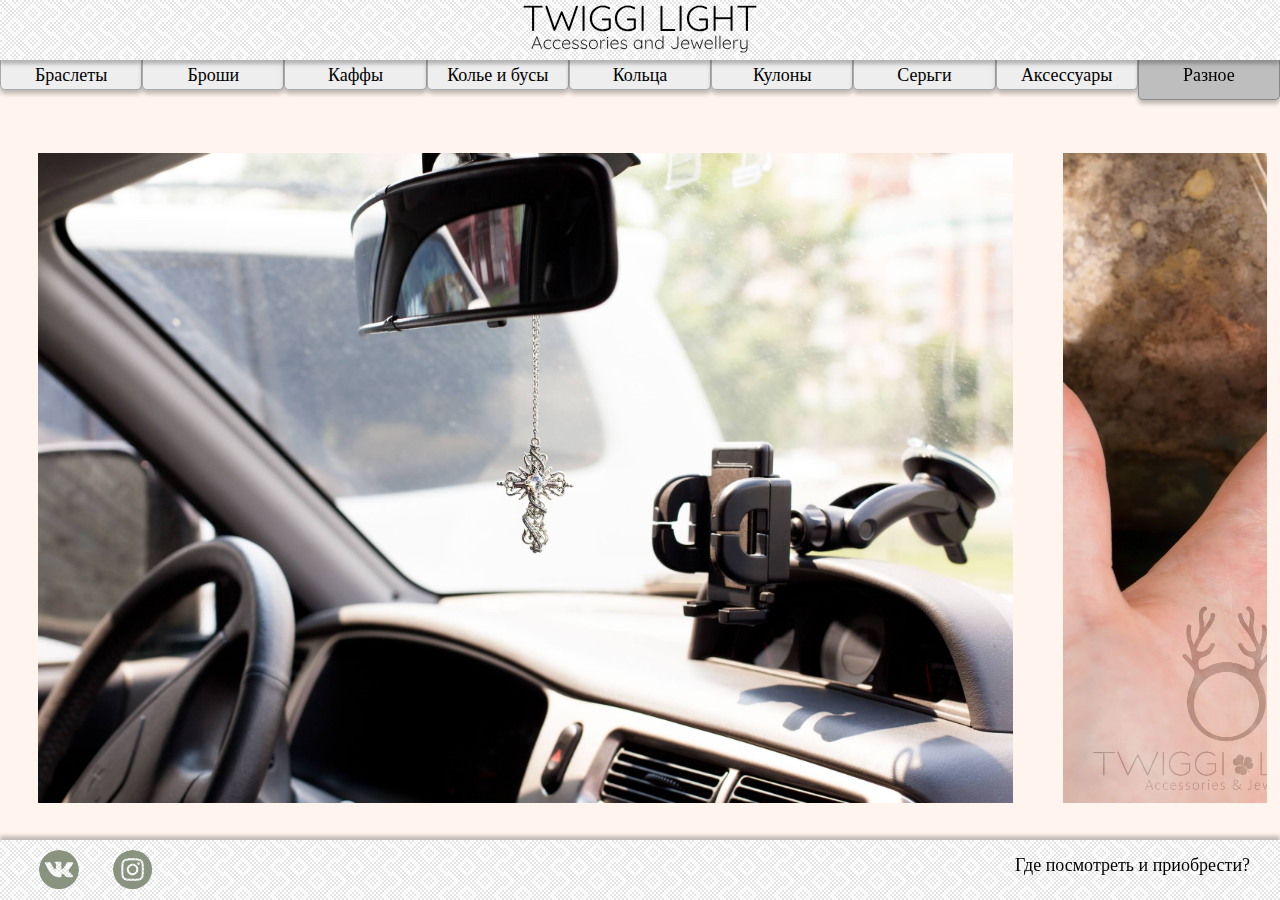
<file: source/categories/jewellery/tab9/tab9.html>
<!DOCTYPE html>
<html lang="en" dir="ltr">
  <head>
    <meta charset="utf-8">
    <meta name="viewport" content="width=device-width, initial-scale=1">
    <meta http-equiv="x-ua-compatible" content="IE=edge">
    <meta name="keywords" content="Twiggi Light, TwiggiLight, Accessories, Jewellery, Украшения, Аксеуссуары">
    <meta name="description" content="Галерея украшений ручной работы. Посмотреть и подобрать можно здесь!">
    <link rel="stylesheet" type="text/css" href="main.css">
    <link rel="shortcut icon" href="img/back_no.png">
    <title>Twiggi Light. - Украшения.</title>
  </head>
    <body ondragstart="return false;" ondrop="return false;">
      <!-- The Modal -->
  <div id="myModal" class="modal">

    <!-- Modal content -->
    <div class="modal-content">
      <span class="close">&times;</span>
      <p>Украшения Мастерской можно приобрести в Москве по адресу: <br>Покровский бульвар 16/10с1, шоурум "Мастерская Духов: Workshop of Spirits" <br>Ежедневно с 14.00 до 20.00 <br>Телефон шоурума: +7(925)175-80-90</p>
      <iframe src="https://www.google.com/maps/embed?pb=!1m14!1m8!1m3!1d17961.983990388584!2d37.647316!3d55.754194!3m2!1i1024!2i768!4f13.1!3m3!1m2!1s0x0%3A0x0!2zNTXCsDQ1JzE1LjEiTiAzN8KwMzgnNTAuMyJF!5e0!3m2!1sen!2sus!4v1594932570460!5m2!1sen!2sus" width="400" height="250" frameborder="0" style="border:0;" allowfullscreen="" aria-hidden="false" tabindex="0"></iframe>
    </div>
  </div>
  <header class="page-header">
    <span class="header-content">
      <a class="logo-link" href="../../../../index.html">
      <img src="files/headerFont.svg" alt="Header Pic"></a>
    </span>
    </header>
      <div class="category-menu">
        <ul>
          <li id="bracelet" class="category-tab"><a href="../tab1/tab1.html">Браслеты</a></li>
          <li id="brosh" class="category-tab"><a href="../tab2/tab2.html">Броши</a></li>
          <li id="kaff" class="category-tab"><a href="../tab3/tab3.html">Каффы</a></li>
          <li id="kole" class="category-tab"><a href="../tab4/tab4.html">Колье и бусы</a></li>
          <li id="koltso" class="category-tab"><a href="../tab5/tab5.html">Кольца</a></li>
          <li id="kulon" class="category-tab"><a href="../tab6/tab6.html">Кулоны</a></li>
          <li id="serga" class="category-tab"><a href="../tab7/tab7.html">Серьги</a></li>
          <li id="ukrashenie" class="category-tab"><a href="../tab8/tab8.html">Аксессуары</a></li>
          <li id="utility" class="category-tab-active"><a href="../tab9/tab9.html">Разное</a></li>
      </ul>
    </div>
          <div class="image-grid-bracelet" id="grid">
              <span class="bracelet-column1">
                <img src="img/bracelet/column1/1.jpg" alt="">
                <img src="img/bracelet/column1/2.jpg" alt="">
                <img src="img/bracelet/column1/3.jpg" alt="">
                <img src="img/bracelet/column1/4.jpg" alt="">
                <img src="img/bracelet/column1/5.jpg" alt="">
                <img src="img/bracelet/column1/6.jpg" alt="">
                <img src="img/bracelet/column1/7.jpg" alt="">
                <img src="img/bracelet/column1/7.jpg" alt="">
                <img src="img/bracelet/column1/8.jpg" alt="">
                <img src="img/bracelet/column1/10.jpg" alt="">
                <img src="img/bracelet/column1/11.jpg" alt="">
                <img src="img/bracelet/column1/12.jpg" alt="">
                <img src="img/bracelet/column1/13.jpg" alt="">
                <img src="img/bracelet/column1/14.jpg" alt="">
                <img src="img/bracelet/column1/15.jpg" alt="">
                <img src="img/bracelet/column1/16.jpg" alt="">
                <img src="img/bracelet/column1/17.jpg" alt="">
              </span>
          </div>
        <footer class="page-footer">
          <div class="location" id="location-popup-trigger">
            <p>Где посмотреть и приобрести?</p>
          </div>
          <div class="social-container">
            <a class="vk-img" href="https://vk.com/twiggi_light_public" title="Официальная группа ВКонтакте." target="_blank">
              <img src="files/vk.svg" alt="Официальная группа ВКонтакте">
            </a>
            <a class="insta-img" href="https://instagram.com/twiggi_light" title="Наш Instagram." target="_blank">
              <img src="files/insta.svg" alt="Наш Инстаграм">
            </a>
            <a class="email-img" href="mailto:joe@example.com?subject=Заказ" title="Написать на почту.">
              <img src="files/email.svg" alt="Написать на почту.">
            </a>
          </div>
        </footer>

        <!-- Modal Script -->
      <script type="text/javascript" src="js/modal.js" charset="utf-8">

      </script>

    </body>
  </html>
</file>
<file: style.css>
html, body {
  height: 100%;
  width: 100%;
  margin: 0 auto;
  padding: 0;
  background-color: #FFF5EE;
  line-height: normal;
  font-family: "Times New Roman", sans-serif;
  background-image: url(img/background_none.png);
  background-position: center;
  background-repeat: no-repeat;
  background-attachment: fixed;
  scroll-behavior: smooth;
  user-select: none;
  -webkit-user-select: none;
  -khtml-user-select: none;
  -moz-user-select: none;
  -ms-user-select: none;
}

.page-header {
  position: relative;
  width: 100%;
  height: 60px;
  left: 0%;
  top: 0%;
  display:block;
  background-image: url(img/back_pattern_@2X.png);
  background-repeat: repeat;
  background-position: top;
  background-attachment: fixed;
  box-sizing: border-box;
  box-shadow: 0px 4px 4px rgba(0, 0, 0, 0.25);
  text-align: center;
  animation-name: PageHeaderAppear;
  animation-duration: 2s;
  animation-fill-mode: forwards;
}

@keyframes PageHeaderAppear {
  from {top: -120px;}
  to {top: 0px;}
}

.header-content {
  margin: 0 auto;
  height: 50px;
  width: 500px;
  text-align: center;
}

.header-content img {
  margin-top: 5px;
}

.textspace-greeting {
  left: 50%;
  width: 600px;
  margin: 0 auto;
  justify-content: center;
  cursor: default;
  animation: TextAppear;
  animation-duration: 2s;
  animation-fill-mode: forwards;
}

@keyframes TextAppear {
  from {opacity:0;}
  to {opacity:100;}
}

.text-greet {
font-style: normal;
font-weight: normal;
font-size: 36px;
line-height: 45px;
text-align: center;
color: #000000;
margin-top: 45px;
margin-bottom: 5px;
}

.text-warning {
font-size: 20px;
line-height: 20px;
text-align: center;
margin-top: 10px;
color: #888888;
}

/* Category Choice */
.category-wrap {
  width: 100%;
  height: 350px;
  margin: 0 auto;
  padding-top: 7%;
  display: flex;
  justify-content: center;
  animation: CategoryAppear;
  animation-delay: 1.5s;
  animation-duration: 1s;
  animation-fill-mode: backwards;
}

@keyframes CategoryAppear {
  from {opacity:0;}
  to {opacity:100;}
}

.category-wrap figure {
  position: relative;
  height: 300px;
  width: 300px;
  text-align: center;
}

.category-wrap figure a{
  cursor: default;
  text-decoration: none;
  text-align: center;
}

.category-wrap figure a {
  top: 0px;
}

.category-wrap figure a img {
  box-sizing: border-box;
  border-radius: 50%;
  cursor: pointer;
  transition: transform .5s;
  box-shadow: 0px 4px 4px rgba(0, 0, 0, 0.25);
  animation: curvy 7s ease-in-out alternate infinite;
  animation-play-state: running;
  overflow: hidden;
}

@keyframes curvy {
  50% {
    border-radius: 750px 550px 350px 750px /
                   350px 750px 550px 450px;
  }
  100% {
    border-radius: 750px 250px 750px 250px /
                   250px 750px 250px 750px;
  }
}

.category-wrap figure a img:hover {
  transform:scale(1.1);
  animation-play-state: running;
}

.category-wrap figcaption {
  position: relative;
  top: 20px;
  font-size: 28px;
  display: block;
}

/* Footer Settings */
.page-footer {
  position: fixed;
  width: 100%;
  height: 60px;
  line-height: 60px;
  bottom: 0px;
  left: 0px;
  display: block;
  background-image: url(img/back_pattern_@2X.png);
  background-repeat: repeat;
  background-position: bottom;
  background-attachment: fixed;
  box-sizing: border-box;
  box-shadow: 0px -4px 4px rgba(0, 0, 0, 0.25);
  animation-name: PageFooterAppear;
  animation-duration: 2s;
  animation-fill-mode: forwards;
  overflow: hidden;
}

@keyframes PageFooterAppear {
  from {bottom: -120px;}
  to {bottom: 0px;}
}

.location {
  position: absolute;
  text-align: right;
  padding: 10px;
  margin: 0 auto;
  line-height: 60px;
  height: 30px;
  right: 20px;
  cursor: pointer;
  transition: transform .5s;
}

.location p {
  position: relative;
  margin: 0;
  font-size: 18px;
  line-height: 30px;
  color: #000;
  text-decoration: none;
  box-sizing: border-box;

}

.location:hover {
  transform: scale(1.1);
}

.social-container {
  height: 60px;
  width: 15%;
  text-align: center;
}

.page-footer .social-container a {
  position: relative;
  line-height: 60px;
  top: 10px;
  margin-left: 15px;
  margin-right: 15px;
  text-decoration: none;
}

.page-footer .social-container a img {
  height: 40px;
  width: 40px;
  border-radius: 50%;
  transition: transform .5s, shadow .5s;
}

.page-footer .social-container a img:hover {
  transform: scale(1.1);
  box-shadow: 0px 4px 4px rgba(0, 0, 0, 0.25);
}
/* Footer End */

/* The Modal (background) */
.modal {
  display:none;
  position: fixed;
  z-index: 1;
  left: 0;
  top: 0;
  width: 100%;
  height: 100%;
  overflow: auto;
  background-color: rgb(0,0,0);
  background-color: rgba(0,0,0,0.4);
  animation: BckAppear;
  animation-duration: 2s;
  animation-fill-mode: forwards;
}

@keyframes BckAppear {
  from {opacity:0;}
  to {opacity:100;}
}

/* Modal Content/Box */
.modal-content {
  background-color: #fefefe;
  margin: 15% auto;
  padding: 20px;
  border: 1px solid #888;
  width: 80%;
  text-align: center;
  box-sizing: border-box;
  border-radius: 15px;
  box-shadow: 0px 4px 4px rgba(0, 0, 0, 0.25);
  animation: ModalAppear;
  animation-duration: 2s;
  animation-fill-mode: forwards;
}

@keyframes ModalAppear {
  from {opacity:0;}
  to {opacity:100;}
}

.modal-content p {
  font-size: 18px;
}

.modal-content iframe {
  width: 100%;
  margin: 15px auto;
}

/* The Close Button */
.close {
  color: #aaa;
  float: right;
  font-size: 28px;
  font-weight: bold;
  transition: transform .3s;
}

.close:hover,
.close:focus {
  color: black;
  text-decoration: none;
  cursor: pointer;
  transform: rotate(180deg);
}
</file>
<file: source/categories/photos/main.css>
html, body {
  width: 100%;
  margin: 0;
  padding: 0;
  background-color: #FFF5EE;
  line-height: normal;
  font-family: "Times New Roman", sans-serif;
  background-image: url(img/background_none.png);
  background-position: center;
  background-repeat: no-repeat;
  background-attachment: fixed;
  scroll-behavior: smooth;
  user-select: none;
  -webkit-user-select: none;
  -khtml-user-select: none;
  -moz-user-select: none;
  -ms-user-select: none;
}

a {
  text-decoration: none;
  color: #000;
  width: 40px;
  height: 40px;
}

::-webkit-scrollbar {
  width: 5px;
}

::-webkit-scrollbar-track {
  visibility: hidden;
}

::-webkit-scrollbar-thumb {
  background-color: #aaa;
  border-radius: 3px;
}

.page-header {
  position: relative;
  width: 100%;
  height: 60px;
  left: 0%;
  top: 0%;
  display:block;
  background-image: url(img/back_pattern_@2X.png);
  background-repeat: repeat;
  background-position: top;
  background-attachment: fixed;
  box-sizing: border-box;
  box-shadow: 0px 4px 4px rgba(0, 0, 0, 0.25);
  text-align: center;
  animation-name: PageHeaderAppear;
  animation-duration: 2s;
  animation-fill-mode: forwards;
  z-index: 1;
}

@keyframes PageHeaderAppear {
  from {top: -120px;}
  to {top: 0px;}
}

.header-content {
  margin: 0 auto;
  height: 50px;
  width: 50%;
  text-align: center;
}

.header-content img {
  margin-top: 5px;
}

.image-grid-bracelet {
  position: relative;
  width: 100%;
  margin: 2% auto;
  display: flex;
  animation: gridAppear;
  animation-duration: 1s;
  animation-delay: 1s;
  animation-fill-mode: backwards;
}

@keyframes gridAppear {
  from {opacity: 0;}
  to {opacity: 1;}
}


.image-grid-bracelet .bracelet-column1 {
  width: 100%;
  margin: 1%;
  border-radius: 15px;
  overflow-x: scroll;
  cursor: ew-resize;
  display: flex;
}

.image-grid-bracelet .bracelet-column1 img {
  height: 650px;
  padding: 2%;
}

/* Footer Settings */
.page-footer {
  position: fixed;
  width: 100%;
  height: 60px;
  line-height: 60px;
  bottom: 0;
  left: 0;
  background-image: url(img/back_pattern_@2X.png);
  background-repeat: repeat;
  background-attachment:fixed;
  box-shadow: 0px -4px 4px rgba(0, 0, 0, 0.25);
  animation-name: PageFooterAppear;
  animation-duration: 2s;
  animation-fill-mode: forwards;
  z-index: 1;
}

@keyframes PageFooterAppear {
  from {bottom: -120px;}
  to {bottom: 0px;}
}

.location {
  position: absolute;
  text-align: right;
  padding: 10px;
  margin: 0 auto;
  line-height: 60px;
  height: 30px;
  right: 20px;
  cursor: pointer;
  transition: transform .5s;
}

.location p {
  position: relative;
  margin: 0;
  font-size: 18px;
  line-height: 30px;
  color: #000;
  text-decoration: none;
  box-sizing: border-box;
}

.location:hover {
  transform: scale(1.2);
}

.social-container {
  height: 60px;
  width: 15%;
  text-align: center;
}

.page-footer .social-container a {
  position: relative;
  line-height: 60px;
  top: 10px;
  margin-left: 15px;
  margin-right: 15px;
  text-decoration: none;
}

.page-footer .social-container a img {
  height: 40px;
  width: 40px;
  border-radius: 50%;
  transition: transform .5s, shadow .5s;
}

.page-footer .social-container a img:hover {
  transform: scale(1.1);
  box-shadow: 0px 4px 4px rgba(0, 0, 0, 0.25);
}
/* Footer End */

/* The Modal (background) */
.modal {
  display:none;
  position: fixed;
  z-index: 2;
  left: 0;
  top: 0;
  width: 100%;
  height: 100%;
  overflow: auto;
  background-color: rgb(0,0,0);
  background-color: rgba(0,0,0,0.4);
  animation: BckAppear;
  animation-duration: 2s;
  animation-fill-mode: forwards;
}

@keyframes BckAppear {
  from {opacity:0;}
  to {opacity:100;}
}

/* Modal Content/Box */
.modal-content {
  background-color: #fefefe;
  margin: 15% auto;
  padding: 20px;
  border: 1px solid #888;
  width: 80%;
  text-align: center;
  box-sizing: border-box;
  border-radius: 15px;
  box-shadow: 0px 4px 4px rgba(0, 0, 0, 0.25);
  animation: ModalAppear;
  animation-duration: 2s;
  animation-fill-mode: forwards;
}

@keyframes ModalAppear {
  from {opacity:0;}
  to {opacity:100;}
}

.modal-content p {
  font-size: 18px;
}

.modal-content iframe {
  width: 100%;
  margin: 15px auto;
}

/* The Close Button */
.close {
  color: #aaa;
  float: right;
  font-size: 28px;
  font-weight: bold;
  transition: transform .3s;
}

.close:hover,
.close:focus {
  color: black;
  text-decoration: none;
  cursor: pointer;
  transform: rotate(180deg);
}
</file>
<file: source/categories/jewellery/tab1/main.css>
html, body {
  width: 100%;
  margin: 0;
  padding: 0;
  background-color: #FFF5EE;
  line-height: normal;
  font-family: "Times New Roman", sans-serif;
  background-image: url(img/background_none.png);
  background-position: center;
  background-repeat: no-repeat;
  background-attachment: fixed;
  scroll-behavior: smooth;
  user-select: none;
  -webkit-user-select: none;
  -khtml-user-select: none;
  -moz-user-select: none;
  -ms-user-select: none;
}

a {
  text-decoration: none;
  color: #000;
  width: 40px;
  height: 40px;
}

::-webkit-scrollbar {
  width: 5px;
}

::-webkit-scrollbar-track {
  visibility: hidden;
}

::-webkit-scrollbar-thumb {
  background-color: #aaa;
  border-radius: 3px;
}

.page-header {
  position: relative;
  width: 100%;
  height: 60px;
  left: 0%;
  top: 0%;
  display:block;
  background-image: url(img/back_pattern_@2X.png);
  background-repeat: repeat;
  background-position: top;
  background-attachment: fixed;
  box-sizing: border-box;
  box-shadow: 0px 4px 4px rgba(0, 0, 0, 0.25);
  text-align: center;
  animation-name: PageHeaderAppear;
  animation-duration: 2s;
  animation-fill-mode: forwards;
  z-index: 1;
}

@keyframes PageHeaderAppear {
  from {top: -120px;}
  to {top: 0px;}
}

.header-content {
  margin: 0 auto;
  height: 50px;
  width: 50%;
  text-align: center;
}

.header-content img {
  margin-top: 5px;
}

.category-menu {
  position: relative;
  width: 100%;
  height: 30px;
  text-decoration: none;
  overflow: visible;
  animation: categoryActiveAppear;
  animation-duration: 1s;
  animation-delay: 1s;
  animation-fill-mode: backwards;
}

@keyframes categoryActiveAppear {
  from {top: -250px;}
  to {top: 0px;}
}

.category-menu ul {
  width: 100%;
  height: 30px;
  margin: 0;
  display: flex;
  padding: inherit;
  list-style-type: none;
  overflow: visible;
  text-decoration: none;
  color: #000;
}

.category-menu ul .category-tab, .category-tab-active {
  width: 100%;
  height: 30px;
  margin: 10px auto;
  margin-top: 0;
  margin-bottom: 0;
  padding-top: 5px;
  text-align: center;
  font-size: 18px;
  border-left: 1px solid #aaa;
  border-right: 1px solid #aaa;
  border-bottom: 1px solid #aaa;
  border-bottom-left-radius: 5px;
  border-bottom-right-radius: 5px;
  box-sizing: border-box;
  box-shadow: 0px 4px 4px rgba(0, 0, 0, 0.25);
  cursor: pointer;
  overflow: visible;
  background-color: #eeeeee;
  transition-duration: .1s;
}

.category-menu ul .category-tab:hover {
  height:40px;
  justify-content: center;
  vertical-align: middle;

}

.category-tab-active {
  filter: brightness(0.8);
  height:40px;
}

.category-menu ul .category-tab:active {
  height:40px;
  transform: scale(0.95);
  filter: brightness(0.8);
}

.category-menu ul li:focus {
  filter: brightness(0.8);
  height:40px;
}

.image-grid-bracelet {
  position: relative;
  width: 100%;
  margin: 2% auto;
  display: flex;
  animation: gridAppear;
  animation-duration: 1s;
  animation-delay: 1s;
  animation-fill-mode: backwards;
}

@keyframes gridAppear {
  from {opacity: 0;}
  to {opacity: 1;}
}


.image-grid-bracelet .bracelet-column1 {
  width: 100%;
  margin: 1%;
  border-radius: 15px;
  overflow-x: scroll;
  cursor: ew-resize;
  display: flex;
}

.image-grid-bracelet .bracelet-column1 img {
  height: 650px;
  padding: 2%;
}

/* Footer Settings */
.page-footer {
  position: fixed;
  width: 100%;
  height: 60px;
  line-height: 60px;
  bottom: 0;
  left: 0;
  background-image: url(img/back_pattern_@2X.png);
  background-repeat: repeat;
  background-attachment:fixed;
  box-shadow: 0px -4px 4px rgba(0, 0, 0, 0.25);
  animation-name: PageFooterAppear;
  animation-duration: 2s;
  animation-fill-mode: forwards;
  z-index: 1;
}

@keyframes PageFooterAppear {
  from {bottom: -120px;}
  to {bottom: 0px;}
}

.location {
  position: absolute;
  text-align: right;
  padding: 10px;
  margin: 0 auto;
  line-height: 60px;
  height: 30px;
  right: 20px;
  cursor: pointer;
  transition: transform .5s;
}

.location p {
  position: relative;
  margin: 0;
  font-size: 18px;
  line-height: 30px;
  color: #000;
  text-decoration: none;
  box-sizing: border-box;
}

.location:hover {
  transform: scale(1.2);
}

.social-container {
  height: 60px;
  width: 15%;
  text-align: center;
}

.page-footer .social-container a {
  position: relative;
  line-height: 60px;
  top: 10px;
  margin-left: 15px;
  margin-right: 15px;
  text-decoration: none;
}

.page-footer .social-container a img {
  height: 40px;
  width: 40px;
  border-radius: 50%;
  transition: transform .5s, shadow .5s;
}

.page-footer .social-container a img:hover {
  transform: scale(1.1);
  box-shadow: 0px 4px 4px rgba(0, 0, 0, 0.25);
}
/* Footer End */

/* The Modal (background) */
.modal {
  display:none;
  position: fixed;
  z-index: 2;
  left: 0;
  top: 0;
  width: 100%;
  height: 100%;
  overflow: auto;
  background-color: rgb(0,0,0);
  background-color: rgba(0,0,0,0.4);
  animation: BckAppear;
  animation-duration: 2s;
  animation-fill-mode: forwards;
}

@keyframes BckAppear {
  from {opacity:0;}
  to {opacity:100;}
}

/* Modal Content/Box */
.modal-content {
  background-color: #fefefe;
  margin: 15% auto;
  padding: 20px;
  border: 1px solid #888;
  width: 80%;
  text-align: center;
  box-sizing: border-box;
  border-radius: 15px;
  box-shadow: 0px 4px 4px rgba(0, 0, 0, 0.25);
  animation: ModalAppear;
  animation-duration: 2s;
  animation-fill-mode: forwards;
}

@keyframes ModalAppear {
  from {opacity:0;}
  to {opacity:100;}
}

.modal-content p {
  font-size: 18px;
}

.modal-content iframe {
  width: 100%;
  margin: 15px auto;
}

/* The Close Button */
.close {
  color: #aaa;
  float: right;
  font-size: 28px;
  font-weight: bold;
  transition: transform .3s;
}

.close:hover,
.close:focus {
  color: black;
  text-decoration: none;
  cursor: pointer;
  transform: rotate(180deg);
}
</file>
<file: source/categories/jewellery/tab2/main.css>
html, body {
  width: 100%;
  margin: 0;
  padding: 0;
  background-color: #FFF5EE;
  line-height: normal;
  font-family: "Times New Roman", sans-serif;
  background-image: url(img/background_none.png);
  background-position: center;
  background-repeat: no-repeat;
  background-attachment: fixed;
  scroll-behavior: smooth;
  user-select: none;
  -webkit-user-select: none;
  -khtml-user-select: none;
  -moz-user-select: none;
  -ms-user-select: none;
}

a {
  text-decoration: none;
  color: #000;
  width: 40px;
  height: 40px;
}

::-webkit-scrollbar {
  width: 5px;
}

::-webkit-scrollbar-track {
  visibility: hidden;
}

::-webkit-scrollbar-thumb {
  background-color: #aaa;
  border-radius: 3px;
}

.page-header {
  position: relative;
  width: 100%;
  height: 60px;
  left: 0%;
  top: 0%;
  display:block;
  background-image: url(img/back_pattern_@2X.png);
  background-repeat: repeat;
  background-position: top;
  background-attachment: fixed;
  box-sizing: border-box;
  box-shadow: 0px 4px 4px rgba(0, 0, 0, 0.25);
  text-align: center;
  animation-name: PageHeaderAppear;
  animation-duration: 2s;
  animation-fill-mode: forwards;
  z-index: 1;
}

@keyframes PageHeaderAppear {
  from {top: -120px;}
  to {top: 0px;}
}

.header-content {
  margin: 0 auto;
  height: 50px;
  width: 50%;
  text-align: center;
}

.header-content img {
  margin-top: 5px;
}

.category-menu {
  position: relative;
  width: 100%;
  height: 30px;
  text-decoration: none;
  overflow: visible;
  animation: categoryActiveAppear;
  animation-duration: 1s;
  animation-delay: 1s;
  animation-fill-mode: backwards;
}

@keyframes categoryActiveAppear {
  from {top: -250px;}
  to {top: 0px;}
}

.category-menu ul {
  width: 100%;
  height: 30px;
  margin: 0;
  display: flex;
  padding: inherit;
  list-style-type: none;
  overflow: visible;
  text-decoration: none;
  color: #000;
}

.category-menu ul .category-tab, .category-tab-active {
  width: 100%;
  height: 30px;
  margin: 10px auto;
  margin-top: 0;
  margin-bottom: 0;
  padding-top: 5px;
  text-align: center;
  font-size: 18px;
  border-left: 1px solid #aaa;
  border-right: 1px solid #aaa;
  border-bottom: 1px solid #aaa;
  border-bottom-left-radius: 5px;
  border-bottom-right-radius: 5px;
  box-sizing: border-box;
  box-shadow: 0px 4px 4px rgba(0, 0, 0, 0.25);
  cursor: pointer;
  overflow: visible;
  background-color: #eeeeee;
  transition-duration: .1s;
}

.category-menu ul .category-tab:hover {
  height:40px;
  justify-content: center;
  vertical-align: middle;

}

.category-tab-active {
  filter: brightness(0.8);
  height:40px;
}

.category-menu ul .category-tab:active {
  height:40px;
  transform: scale(0.95);
  filter: brightness(0.8);
}

.category-menu ul li:focus {
  filter: brightness(0.8);
  height:40px;
}

.image-grid-bracelet {
  position: relative;
  width: 100%;
  margin: 2% auto;
  display: flex;
  animation: gridAppear;
  animation-duration: 1s;
  animation-delay: 1s;
  animation-fill-mode: backwards;
}

@keyframes gridAppear {
  from {opacity: 0;}
  to {opacity: 1;}
}


.image-grid-bracelet .bracelet-column1 {
  width: 100%;
  margin: 1%;
  border-radius: 15px;
  overflow-x: scroll;
  cursor: ew-resize;
  display: flex;
}

.image-grid-bracelet .bracelet-column1 img {
  height: 650px;
  padding: 2%;
}

/* Footer Settings */
.page-footer {
  position: fixed;
  width: 100%;
  height: 60px;
  line-height: 60px;
  bottom: 0;
  left: 0;
  background-image: url(img/back_pattern_@2X.png);
  background-repeat: repeat;
  background-attachment:fixed;
  box-shadow: 0px -4px 4px rgba(0, 0, 0, 0.25);
  animation-name: PageFooterAppear;
  animation-duration: 2s;
  animation-fill-mode: forwards;
  z-index: 1;
}

@keyframes PageFooterAppear {
  from {bottom: -120px;}
  to {bottom: 0px;}
}

.location {
  position: absolute;
  text-align: right;
  padding: 10px;
  margin: 0 auto;
  line-height: 60px;
  height: 30px;
  right: 20px;
  cursor: pointer;
  transition: transform .5s;
}

.location p {
  position: relative;
  margin: 0;
  font-size: 18px;
  line-height: 30px;
  color: #000;
  text-decoration: none;
  box-sizing: border-box;
}

.location:hover {
  transform: scale(1.2);
}

.social-container {
  height: 60px;
  width: 15%;
  text-align: center;
}

.page-footer .social-container a {
  position: relative;
  line-height: 60px;
  top: 10px;
  margin-left: 15px;
  margin-right: 15px;
  text-decoration: none;
}

.page-footer .social-container a img {
  height: 40px;
  width: 40px;
  border-radius: 50%;
  transition: transform .5s, shadow .5s;
}

.page-footer .social-container a img:hover {
  transform: scale(1.1);
  box-shadow: 0px 4px 4px rgba(0, 0, 0, 0.25);
}
/* Footer End */

/* The Modal (background) */
.modal {
  display:none;
  position: fixed;
  z-index: 2;
  left: 0;
  top: 0;
  width: 100%;
  height: 100%;
  overflow: auto;
  background-color: rgb(0,0,0);
  background-color: rgba(0,0,0,0.4);
  animation: BckAppear;
  animation-duration: 2s;
  animation-fill-mode: forwards;
}

@keyframes BckAppear {
  from {opacity:0;}
  to {opacity:100;}
}

/* Modal Content/Box */
.modal-content {
  background-color: #fefefe;
  margin: 15% auto;
  padding: 20px;
  border: 1px solid #888;
  width: 80%;
  text-align: center;
  box-sizing: border-box;
  border-radius: 15px;
  box-shadow: 0px 4px 4px rgba(0, 0, 0, 0.25);
  animation: ModalAppear;
  animation-duration: 2s;
  animation-fill-mode: forwards;
}

@keyframes ModalAppear {
  from {opacity:0;}
  to {opacity:100;}
}

.modal-content p {
  font-size: 18px;
}

.modal-content iframe {
  width: 100%;
  margin: 15px auto;
}

/* The Close Button */
.close {
  color: #aaa;
  float: right;
  font-size: 28px;
  font-weight: bold;
  transition: transform .3s;
}

.close:hover,
.close:focus {
  color: black;
  text-decoration: none;
  cursor: pointer;
  transform: rotate(180deg);
}
</file>
<file: source/categories/jewellery/tab3/main.css>
html, body {
  width: 100%;
  margin: 0;
  padding: 0;
  background-color: #FFF5EE;
  line-height: normal;
  font-family: "Times New Roman", sans-serif;
  background-image: url(img/background_none.png);
  background-position: center;
  background-repeat: no-repeat;
  background-attachment: fixed;
  scroll-behavior: smooth;
  user-select: none;
  -webkit-user-select: none;
  -khtml-user-select: none;
  -moz-user-select: none;
  -ms-user-select: none;
}

a {
  text-decoration: none;
  color: #000;
  width: 40px;
  height: 40px;
}

::-webkit-scrollbar {
  width: 5px;
}

::-webkit-scrollbar-track {
  visibility: hidden;
}

::-webkit-scrollbar-thumb {
  background-color: #aaa;
  border-radius: 3px;
}

.page-header {
  position: relative;
  width: 100%;
  height: 60px;
  left: 0%;
  top: 0%;
  display:block;
  background-image: url(img/back_pattern_@2X.png);
  background-repeat: repeat;
  background-position: top;
  background-attachment: fixed;
  box-sizing: border-box;
  box-shadow: 0px 4px 4px rgba(0, 0, 0, 0.25);
  text-align: center;
  animation-name: PageHeaderAppear;
  animation-duration: 2s;
  animation-fill-mode: forwards;
  z-index: 1;
}

@keyframes PageHeaderAppear {
  from {top: -120px;}
  to {top: 0px;}
}

.header-content {
  margin: 0 auto;
  height: 50px;
  width: 50%;
  text-align: center;
}

.header-content img {
  margin-top: 5px;
}

.category-menu {
  position: relative;
  width: 100%;
  height: 30px;
  text-decoration: none;
  overflow: visible;
  animation: categoryActiveAppear;
  animation-duration: 1s;
  animation-delay: 1s;
  animation-fill-mode: backwards;
}

@keyframes categoryActiveAppear {
  from {top: -250px;}
  to {top: 0px;}
}

.category-menu ul {
  width: 100%;
  height: 30px;
  margin: 0;
  display: flex;
  padding: inherit;
  list-style-type: none;
  overflow: visible;
  text-decoration: none;
  color: #000;
}

.category-menu ul .category-tab, .category-tab-active {
  width: 100%;
  height: 30px;
  margin: 10px auto;
  margin-top: 0;
  margin-bottom: 0;
  padding-top: 5px;
  text-align: center;
  font-size: 18px;
  border-left: 1px solid #aaa;
  border-right: 1px solid #aaa;
  border-bottom: 1px solid #aaa;
  border-bottom-left-radius: 5px;
  border-bottom-right-radius: 5px;
  box-sizing: border-box;
  box-shadow: 0px 4px 4px rgba(0, 0, 0, 0.25);
  cursor: pointer;
  overflow: visible;
  background-color: #eeeeee;
  transition-duration: .1s;
}

.category-menu ul .category-tab:hover {
  height:40px;
  justify-content: center;
  vertical-align: middle;

}

.category-tab-active {
  filter: brightness(0.8);
  height:40px;
}

.category-menu ul .category-tab:active {
  height:40px;
  transform: scale(0.95);
  filter: brightness(0.8);
}

.category-menu ul li:focus {
  filter: brightness(0.8);
  height:40px;
}

.image-grid-bracelet {
  position: relative;
  width: 100%;
  margin: 2% auto;
  display: flex;
  animation: gridAppear;
  animation-duration: 1s;
  animation-delay: 1s;
  animation-fill-mode: backwards;
}

@keyframes gridAppear {
  from {opacity: 0;}
  to {opacity: 1;}
}


.image-grid-bracelet .bracelet-column1 {
  width: 100%;
  margin: 1%;
  border-radius: 15px;
  overflow-x: scroll;
  cursor: ew-resize;
  display: flex;
}

.image-grid-bracelet .bracelet-column1 img {
  height: 650px;
  padding: 2%;
}

/* Footer Settings */
.page-footer {
  position: fixed;
  width: 100%;
  height: 60px;
  line-height: 60px;
  bottom: 0;
  left: 0;
  background-image: url(img/back_pattern_@2X.png);
  background-repeat: repeat;
  background-attachment:fixed;
  box-shadow: 0px -4px 4px rgba(0, 0, 0, 0.25);
  animation-name: PageFooterAppear;
  animation-duration: 2s;
  animation-fill-mode: forwards;
  z-index: 1;
}

@keyframes PageFooterAppear {
  from {bottom: -120px;}
  to {bottom: 0px;}
}

.location {
  position: absolute;
  text-align: right;
  padding: 10px;
  margin: 0 auto;
  line-height: 60px;
  height: 30px;
  right: 20px;
  cursor: pointer;
  transition: transform .5s;
}

.location p {
  position: relative;
  margin: 0;
  font-size: 18px;
  line-height: 30px;
  color: #000;
  text-decoration: none;
  box-sizing: border-box;
}

.location:hover {
  transform: scale(1.2);
}

.social-container {
  height: 60px;
  width: 15%;
  text-align: center;
}

.page-footer .social-container a {
  position: relative;
  line-height: 60px;
  top: 10px;
  margin-left: 15px;
  margin-right: 15px;
  text-decoration: none;
}

.page-footer .social-container a img {
  height: 40px;
  width: 40px;
  border-radius: 50%;
  transition: transform .5s, shadow .5s;
}

.page-footer .social-container a img:hover {
  transform: scale(1.1);
  box-shadow: 0px 4px 4px rgba(0, 0, 0, 0.25);
}
/* Footer End */

/* The Modal (background) */
.modal {
  display:none;
  position: fixed;
  z-index: 2;
  left: 0;
  top: 0;
  width: 100%;
  height: 100%;
  overflow: auto;
  background-color: rgb(0,0,0);
  background-color: rgba(0,0,0,0.4);
  animation: BckAppear;
  animation-duration: 2s;
  animation-fill-mode: forwards;
}

@keyframes BckAppear {
  from {opacity:0;}
  to {opacity:100;}
}

/* Modal Content/Box */
.modal-content {
  background-color: #fefefe;
  margin: 15% auto;
  padding: 20px;
  border: 1px solid #888;
  width: 80%;
  text-align: center;
  box-sizing: border-box;
  border-radius: 15px;
  box-shadow: 0px 4px 4px rgba(0, 0, 0, 0.25);
  animation: ModalAppear;
  animation-duration: 2s;
  animation-fill-mode: forwards;
}

@keyframes ModalAppear {
  from {opacity:0;}
  to {opacity:100;}
}

.modal-content p {
  font-size: 18px;
}

.modal-content iframe {
  width: 100%;
  margin: 15px auto;
}

/* The Close Button */
.close {
  color: #aaa;
  float: right;
  font-size: 28px;
  font-weight: bold;
  transition: transform .3s;
}

.close:hover,
.close:focus {
  color: black;
  text-decoration: none;
  cursor: pointer;
  transform: rotate(180deg);
}
</file>
<file: source/categories/jewellery/tab4/main.css>
html, body {
  width: 100%;
  margin: 0;
  padding: 0;
  background-color: #FFF5EE;
  line-height: normal;
  font-family: "Times New Roman", sans-serif;
  background-image: url(img/background_none.png);
  background-position: center;
  background-repeat: no-repeat;
  background-attachment: fixed;
  scroll-behavior: smooth;
  user-select: none;
  -webkit-user-select: none;
  -khtml-user-select: none;
  -moz-user-select: none;
  -ms-user-select: none;
}

a {
  text-decoration: none;
  color: #000;
  width: 40px;
  height: 40px;
}

::-webkit-scrollbar {
  width: 5px;
}

::-webkit-scrollbar-track {
  visibility: hidden;
}

::-webkit-scrollbar-thumb {
  background-color: #aaa;
  border-radius: 3px;
}

.page-header {
  position: relative;
  width: 100%;
  height: 60px;
  left: 0%;
  top: 0%;
  display:block;
  background-image: url(img/back_pattern_@2X.png);
  background-repeat: repeat;
  background-position: top;
  background-attachment: fixed;
  box-sizing: border-box;
  box-shadow: 0px 4px 4px rgba(0, 0, 0, 0.25);
  text-align: center;
  animation-name: PageHeaderAppear;
  animation-duration: 2s;
  animation-fill-mode: forwards;
  z-index: 1;
}

@keyframes PageHeaderAppear {
  from {top: -120px;}
  to {top: 0px;}
}

.header-content {
  margin: 0 auto;
  height: 50px;
  width: 50%;
  text-align: center;
}

.header-content img {
  margin-top: 5px;
}

.category-menu {
  position: relative;
  width: 100%;
  height: 30px;
  text-decoration: none;
  overflow: visible;
  animation: categoryActiveAppear;
  animation-duration: 1s;
  animation-delay: 1s;
  animation-fill-mode: backwards;
}

@keyframes categoryActiveAppear {
  from {top: -250px;}
  to {top: 0px;}
}

.category-menu ul {
  width: 100%;
  height: 30px;
  margin: 0;
  display: flex;
  padding: inherit;
  list-style-type: none;
  overflow: visible;
  text-decoration: none;
  color: #000;
}

.category-menu ul .category-tab, .category-tab-active {
  width: 100%;
  height: 30px;
  margin: 10px auto;
  margin-top: 0;
  margin-bottom: 0;
  padding-top: 5px;
  text-align: center;
  font-size: 18px;
  border-left: 1px solid #aaa;
  border-right: 1px solid #aaa;
  border-bottom: 1px solid #aaa;
  border-bottom-left-radius: 5px;
  border-bottom-right-radius: 5px;
  box-sizing: border-box;
  box-shadow: 0px 4px 4px rgba(0, 0, 0, 0.25);
  cursor: pointer;
  overflow: visible;
  background-color: #eeeeee;
  transition-duration: .1s;
}

.category-menu ul .category-tab:hover {
  height:40px;
  justify-content: center;
  vertical-align: middle;

}

.category-tab-active {
  filter: brightness(0.8);
  height:40px;
}

.category-menu ul .category-tab:active {
  height:40px;
  transform: scale(0.95);
  filter: brightness(0.8);
}

.category-menu ul li:focus {
  filter: brightness(0.8);
  height:40px;
}

.image-grid-bracelet {
  position: relative;
  width: 100%;
  margin: 2% auto;
  display: flex;
  animation: gridAppear;
  animation-duration: 1s;
  animation-delay: 1s;
  animation-fill-mode: backwards;
}

@keyframes gridAppear {
  from {opacity: 0;}
  to {opacity: 1;}
}


.image-grid-bracelet .bracelet-column1 {
  width: 100%;
  margin: 1%;
  border-radius: 15px;
  overflow-x: scroll;
  cursor: ew-resize;
  display: flex;
}

.image-grid-bracelet .bracelet-column1 img {
  height: 650px;
  padding: 2%;
}

/* Footer Settings */
.page-footer {
  position: fixed;
  width: 100%;
  height: 60px;
  line-height: 60px;
  bottom: 0;
  left: 0;
  background-image: url(img/back_pattern_@2X.png);
  background-repeat: repeat;
  background-attachment:fixed;
  box-shadow: 0px -4px 4px rgba(0, 0, 0, 0.25);
  animation-name: PageFooterAppear;
  animation-duration: 2s;
  animation-fill-mode: forwards;
  z-index: 1;
}

@keyframes PageFooterAppear {
  from {bottom: -120px;}
  to {bottom: 0px;}
}

.location {
  position: absolute;
  text-align: right;
  padding: 10px;
  margin: 0 auto;
  line-height: 60px;
  height: 30px;
  right: 20px;
  cursor: pointer;
  transition: transform .5s;
}

.location p {
  position: relative;
  margin: 0;
  font-size: 18px;
  line-height: 30px;
  color: #000;
  text-decoration: none;
  box-sizing: border-box;
}

.location:hover {
  transform: scale(1.2);
}

.social-container {
  height: 60px;
  width: 15%;
  text-align: center;
}

.page-footer .social-container a {
  position: relative;
  line-height: 60px;
  top: 10px;
  margin-left: 15px;
  margin-right: 15px;
  text-decoration: none;
}

.page-footer .social-container a img {
  height: 40px;
  width: 40px;
  border-radius: 50%;
  transition: transform .5s, shadow .5s;
}

.page-footer .social-container a img:hover {
  transform: scale(1.1);
  box-shadow: 0px 4px 4px rgba(0, 0, 0, 0.25);
}
/* Footer End */

/* The Modal (background) */
.modal {
  display:none;
  position: fixed;
  z-index: 2;
  left: 0;
  top: 0;
  width: 100%;
  height: 100%;
  overflow: auto;
  background-color: rgb(0,0,0);
  background-color: rgba(0,0,0,0.4);
  animation: BckAppear;
  animation-duration: 2s;
  animation-fill-mode: forwards;
}

@keyframes BckAppear {
  from {opacity:0;}
  to {opacity:100;}
}

/* Modal Content/Box */
.modal-content {
  background-color: #fefefe;
  margin: 15% auto;
  padding: 20px;
  border: 1px solid #888;
  width: 80%;
  text-align: center;
  box-sizing: border-box;
  border-radius: 15px;
  box-shadow: 0px 4px 4px rgba(0, 0, 0, 0.25);
  animation: ModalAppear;
  animation-duration: 2s;
  animation-fill-mode: forwards;
}

@keyframes ModalAppear {
  from {opacity:0;}
  to {opacity:100;}
}

.modal-content p {
  font-size: 18px;
}

.modal-content iframe {
  width: 100%;
  margin: 15px auto;
}

/* The Close Button */
.close {
  color: #aaa;
  float: right;
  font-size: 28px;
  font-weight: bold;
  transition: transform .3s;
}

.close:hover,
.close:focus {
  color: black;
  text-decoration: none;
  cursor: pointer;
  transform: rotate(180deg);
}
</file>
<file: source/categories/jewellery/tab5/main.css>
html, body {
  width: 100%;
  margin: 0;
  padding: 0;
  background-color: #FFF5EE;
  line-height: normal;
  font-family: "Times New Roman", sans-serif;
  background-image: url(img/background_none.png);
  background-position: center;
  background-repeat: no-repeat;
  background-attachment: fixed;
  scroll-behavior: smooth;
  user-select: none;
  -webkit-user-select: none;
  -khtml-user-select: none;
  -moz-user-select: none;
  -ms-user-select: none;
}

a {
  text-decoration: none;
  color: #000;
  width: 40px;
  height: 40px;
}

::-webkit-scrollbar {
  width: 5px;
}

::-webkit-scrollbar-track {
  visibility: hidden;
}

::-webkit-scrollbar-thumb {
  background-color: #aaa;
  border-radius: 3px;
}

.page-header {
  position: relative;
  width: 100%;
  height: 60px;
  left: 0%;
  top: 0%;
  display:block;
  background-image: url(img/back_pattern_@2X.png);
  background-repeat: repeat;
  background-position: top;
  background-attachment: fixed;
  box-sizing: border-box;
  box-shadow: 0px 4px 4px rgba(0, 0, 0, 0.25);
  text-align: center;
  animation-name: PageHeaderAppear;
  animation-duration: 2s;
  animation-fill-mode: forwards;
  z-index: 1;
}

@keyframes PageHeaderAppear {
  from {top: -120px;}
  to {top: 0px;}
}

.header-content {
  margin: 0 auto;
  height: 50px;
  width: 50%;
  text-align: center;
}

.header-content img {
  margin-top: 5px;
}

.category-menu {
  position: relative;
  width: 100%;
  height: 30px;
  text-decoration: none;
  overflow: visible;
  animation: categoryActiveAppear;
  animation-duration: 1s;
  animation-delay: 1s;
  animation-fill-mode: backwards;
}

@keyframes categoryActiveAppear {
  from {top: -250px;}
  to {top: 0px;}
}

.category-menu ul {
  width: 100%;
  height: 30px;
  margin: 0;
  display: flex;
  padding: inherit;
  list-style-type: none;
  overflow: visible;
  text-decoration: none;
  color: #000;
}

.category-menu ul .category-tab, .category-tab-active {
  width: 100%;
  height: 30px;
  margin: 10px auto;
  margin-top: 0;
  margin-bottom: 0;
  padding-top: 5px;
  text-align: center;
  font-size: 18px;
  border-left: 1px solid #aaa;
  border-right: 1px solid #aaa;
  border-bottom: 1px solid #aaa;
  border-bottom-left-radius: 5px;
  border-bottom-right-radius: 5px;
  box-sizing: border-box;
  box-shadow: 0px 4px 4px rgba(0, 0, 0, 0.25);
  cursor: pointer;
  overflow: visible;
  background-color: #eeeeee;
  transition-duration: .1s;
}

.category-menu ul .category-tab:hover {
  height:40px;
  justify-content: center;
  vertical-align: middle;

}

.category-tab-active {
  filter: brightness(0.8);
  height:40px;
}

.category-menu ul .category-tab:active {
  height:40px;
  transform: scale(0.95);
  filter: brightness(0.8);
}

.category-menu ul li:focus {
  filter: brightness(0.8);
  height:40px;
}

.image-grid-bracelet {
  position: relative;
  width: 100%;
  margin: 2% auto;
  display: flex;
  animation: gridAppear;
  animation-duration: 1s;
  animation-delay: 1s;
  animation-fill-mode: backwards;
}

@keyframes gridAppear {
  from {opacity: 0;}
  to {opacity: 1;}
}


.image-grid-bracelet .bracelet-column1 {
  width: 100%;
  margin: 1%;
  border-radius: 15px;
  overflow-x: scroll;
  cursor: ew-resize;
  display: flex;
}

.image-grid-bracelet .bracelet-column1 img {
  height: 650px;
  padding: 2%;
}

/* Footer Settings */
.page-footer {
  position: fixed;
  width: 100%;
  height: 60px;
  line-height: 60px;
  bottom: 0;
  left: 0;
  background-image: url(img/back_pattern_@2X.png);
  background-repeat: repeat;
  background-attachment:fixed;
  box-shadow: 0px -4px 4px rgba(0, 0, 0, 0.25);
  animation-name: PageFooterAppear;
  animation-duration: 2s;
  animation-fill-mode: forwards;
  z-index: 1;
}

@keyframes PageFooterAppear {
  from {bottom: -120px;}
  to {bottom: 0px;}
}

.location {
  position: absolute;
  text-align: right;
  padding: 10px;
  margin: 0 auto;
  line-height: 60px;
  height: 30px;
  right: 20px;
  cursor: pointer;
  transition: transform .5s;
}

.location p {
  position: relative;
  margin: 0;
  font-size: 18px;
  line-height: 30px;
  color: #000;
  text-decoration: none;
  box-sizing: border-box;
}

.location:hover {
  transform: scale(1.2);
}

.social-container {
  height: 60px;
  width: 15%;
  text-align: center;
}

.page-footer .social-container a {
  position: relative;
  line-height: 60px;
  top: 10px;
  margin-left: 15px;
  margin-right: 15px;
  text-decoration: none;
}

.page-footer .social-container a img {
  height: 40px;
  width: 40px;
  border-radius: 50%;
  transition: transform .5s, shadow .5s;
}

.page-footer .social-container a img:hover {
  transform: scale(1.1);
  box-shadow: 0px 4px 4px rgba(0, 0, 0, 0.25);
}
/* Footer End */

/* The Modal (background) */
.modal {
  display:none;
  position: fixed;
  z-index: 2;
  left: 0;
  top: 0;
  width: 100%;
  height: 100%;
  overflow: auto;
  background-color: rgb(0,0,0);
  background-color: rgba(0,0,0,0.4);
  animation: BckAppear;
  animation-duration: 2s;
  animation-fill-mode: forwards;
}

@keyframes BckAppear {
  from {opacity:0;}
  to {opacity:100;}
}

/* Modal Content/Box */
.modal-content {
  background-color: #fefefe;
  margin: 15% auto;
  padding: 20px;
  border: 1px solid #888;
  width: 80%;
  text-align: center;
  box-sizing: border-box;
  border-radius: 15px;
  box-shadow: 0px 4px 4px rgba(0, 0, 0, 0.25);
  animation: ModalAppear;
  animation-duration: 2s;
  animation-fill-mode: forwards;
}

@keyframes ModalAppear {
  from {opacity:0;}
  to {opacity:100;}
}

.modal-content p {
  font-size: 18px;
}

.modal-content iframe {
  width: 100%;
  margin: 15px auto;
}

/* The Close Button */
.close {
  color: #aaa;
  float: right;
  font-size: 28px;
  font-weight: bold;
  transition: transform .3s;
}

.close:hover,
.close:focus {
  color: black;
  text-decoration: none;
  cursor: pointer;
  transform: rotate(180deg);
}
</file>
<file: source/categories/jewellery/tab6/main.css>
html, body {
  width: 100%;
  margin: 0;
  padding: 0;
  background-color: #FFF5EE;
  line-height: normal;
  font-family: "Times New Roman", sans-serif;
  background-image: url(img/background_none.png);
  background-position: center;
  background-repeat: no-repeat;
  background-attachment: fixed;
  scroll-behavior: smooth;
  user-select: none;
  -webkit-user-select: none;
  -khtml-user-select: none;
  -moz-user-select: none;
  -ms-user-select: none;
}

a {
  text-decoration: none;
  color: #000;
  width: 40px;
  height: 40px;
}

::-webkit-scrollbar {
  width: 5px;
}

::-webkit-scrollbar-track {
  visibility: hidden;
}

::-webkit-scrollbar-thumb {
  background-color: #aaa;
  border-radius: 3px;
}

.page-header {
  position: relative;
  width: 100%;
  height: 60px;
  left: 0%;
  top: 0%;
  display:block;
  background-image: url(img/back_pattern_@2X.png);
  background-repeat: repeat;
  background-position: top;
  background-attachment: fixed;
  box-sizing: border-box;
  box-shadow: 0px 4px 4px rgba(0, 0, 0, 0.25);
  text-align: center;
  animation-name: PageHeaderAppear;
  animation-duration: 2s;
  animation-fill-mode: forwards;
  z-index: 1;
}

@keyframes PageHeaderAppear {
  from {top: -120px;}
  to {top: 0px;}
}

.header-content {
  margin: 0 auto;
  height: 50px;
  width: 50%;
  text-align: center;
}

.header-content img {
  margin-top: 5px;
}

.category-menu {
  position: relative;
  width: 100%;
  height: 30px;
  text-decoration: none;
  overflow: visible;
  animation: categoryActiveAppear;
  animation-duration: 1s;
  animation-delay: 1s;
  animation-fill-mode: backwards;
}

@keyframes categoryActiveAppear {
  from {top: -250px;}
  to {top: 0px;}
}

.category-menu ul {
  width: 100%;
  height: 30px;
  margin: 0;
  display: flex;
  padding: inherit;
  list-style-type: none;
  overflow: visible;
  text-decoration: none;
  color: #000;
}

.category-menu ul .category-tab, .category-tab-active {
  width: 100%;
  height: 30px;
  margin: 10px auto;
  margin-top: 0;
  margin-bottom: 0;
  padding-top: 5px;
  text-align: center;
  font-size: 18px;
  border-left: 1px solid #aaa;
  border-right: 1px solid #aaa;
  border-bottom: 1px solid #aaa;
  border-bottom-left-radius: 5px;
  border-bottom-right-radius: 5px;
  box-sizing: border-box;
  box-shadow: 0px 4px 4px rgba(0, 0, 0, 0.25);
  cursor: pointer;
  overflow: visible;
  background-color: #eeeeee;
  transition-duration: .1s;
}

.category-menu ul .category-tab:hover {
  height:40px;
  justify-content: center;
  vertical-align: middle;

}

.category-tab-active {
  filter: brightness(0.8);
  height:40px;
}

.category-menu ul .category-tab:active {
  height:40px;
  transform: scale(0.95);
  filter: brightness(0.8);
}

.category-menu ul li:focus {
  filter: brightness(0.8);
  height:40px;
}

.image-grid-bracelet {
  position: relative;
  width: 100%;
  margin: 2% auto;
  display: flex;
  animation: gridAppear;
  animation-duration: 1s;
  animation-delay: 1s;
  animation-fill-mode: backwards;
}

@keyframes gridAppear {
  from {opacity: 0;}
  to {opacity: 1;}
}


.image-grid-bracelet .bracelet-column1 {
  width: 100%;
  margin: 1%;
  border-radius: 15px;
  overflow-x: scroll;
  cursor: ew-resize;
  display: flex;
}

.image-grid-bracelet .bracelet-column1 img {
  height: 650px;
  padding: 2%;
}

/* Footer Settings */
.page-footer {
  position: fixed;
  width: 100%;
  height: 60px;
  line-height: 60px;
  bottom: 0;
  left: 0;
  background-image: url(img/back_pattern_@2X.png);
  background-repeat: repeat;
  background-attachment:fixed;
  box-shadow: 0px -4px 4px rgba(0, 0, 0, 0.25);
  animation-name: PageFooterAppear;
  animation-duration: 2s;
  animation-fill-mode: forwards;
  z-index: 1;
}

@keyframes PageFooterAppear {
  from {bottom: -120px;}
  to {bottom: 0px;}
}

.location {
  position: absolute;
  text-align: right;
  padding: 10px;
  margin: 0 auto;
  line-height: 60px;
  height: 30px;
  right: 20px;
  cursor: pointer;
  transition: transform .5s;
}

.location p {
  position: relative;
  margin: 0;
  font-size: 18px;
  line-height: 30px;
  color: #000;
  text-decoration: none;
  box-sizing: border-box;
}

.location:hover {
  transform: scale(1.2);
}

.social-container {
  height: 60px;
  width: 15%;
  text-align: center;
}

.page-footer .social-container a {
  position: relative;
  line-height: 60px;
  top: 10px;
  margin-left: 15px;
  margin-right: 15px;
  text-decoration: none;
}

.page-footer .social-container a img {
  height: 40px;
  width: 40px;
  border-radius: 50%;
  transition: transform .5s, shadow .5s;
}

.page-footer .social-container a img:hover {
  transform: scale(1.1);
  box-shadow: 0px 4px 4px rgba(0, 0, 0, 0.25);
}
/* Footer End */

/* The Modal (background) */
.modal {
  display:none;
  position: fixed;
  z-index: 2;
  left: 0;
  top: 0;
  width: 100%;
  height: 100%;
  overflow: auto;
  background-color: rgb(0,0,0);
  background-color: rgba(0,0,0,0.4);
  animation: BckAppear;
  animation-duration: 2s;
  animation-fill-mode: forwards;
}

@keyframes BckAppear {
  from {opacity:0;}
  to {opacity:100;}
}

/* Modal Content/Box */
.modal-content {
  background-color: #fefefe;
  margin: 15% auto;
  padding: 20px;
  border: 1px solid #888;
  width: 80%;
  text-align: center;
  box-sizing: border-box;
  border-radius: 15px;
  box-shadow: 0px 4px 4px rgba(0, 0, 0, 0.25);
  animation: ModalAppear;
  animation-duration: 2s;
  animation-fill-mode: forwards;
}

@keyframes ModalAppear {
  from {opacity:0;}
  to {opacity:100;}
}

.modal-content p {
  font-size: 18px;
}

.modal-content iframe {
  width: 100%;
  margin: 15px auto;
}

/* The Close Button */
.close {
  color: #aaa;
  float: right;
  font-size: 28px;
  font-weight: bold;
  transition: transform .3s;
}

.close:hover,
.close:focus {
  color: black;
  text-decoration: none;
  cursor: pointer;
  transform: rotate(180deg);
}
</file>
<file: source/categories/jewellery/tab7/main.css>
html, body {
  width: 100%;
  margin: 0;
  padding: 0;
  background-color: #FFF5EE;
  line-height: normal;
  font-family: "Times New Roman", sans-serif;
  background-image: url(img/background_none.png);
  background-position: center;
  background-repeat: no-repeat;
  background-attachment: fixed;
  scroll-behavior: smooth;
  user-select: none;
  -webkit-user-select: none;
  -khtml-user-select: none;
  -moz-user-select: none;
  -ms-user-select: none;
}

a {
  text-decoration: none;
  color: #000;
  width: 40px;
  height: 40px;
}

::-webkit-scrollbar {
  width: 5px;
}

::-webkit-scrollbar-track {
  visibility: hidden;
}

::-webkit-scrollbar-thumb {
  background-color: #aaa;
  border-radius: 3px;
}

.page-header {
  position: relative;
  width: 100%;
  height: 60px;
  left: 0%;
  top: 0%;
  display:block;
  background-image: url(img/back_pattern_@2X.png);
  background-repeat: repeat;
  background-position: top;
  background-attachment: fixed;
  box-sizing: border-box;
  box-shadow: 0px 4px 4px rgba(0, 0, 0, 0.25);
  text-align: center;
  animation-name: PageHeaderAppear;
  animation-duration: 2s;
  animation-fill-mode: forwards;
  z-index: 1;
}

@keyframes PageHeaderAppear {
  from {top: -120px;}
  to {top: 0px;}
}

.header-content {
  margin: 0 auto;
  height: 50px;
  width: 50%;
  text-align: center;
}

.header-content img {
  margin-top: 5px;
}

.category-menu {
  position: relative;
  width: 100%;
  height: 30px;
  text-decoration: none;
  overflow: visible;
  animation: categoryActiveAppear;
  animation-duration: 1s;
  animation-delay: 1s;
  animation-fill-mode: backwards;
}

@keyframes categoryActiveAppear {
  from {top: -250px;}
  to {top: 0px;}
}

.category-menu ul {
  width: 100%;
  height: 30px;
  margin: 0;
  display: flex;
  padding: inherit;
  list-style-type: none;
  overflow: visible;
  text-decoration: none;
  color: #000;
}

.category-menu ul .category-tab, .category-tab-active {
  width: 100%;
  height: 30px;
  margin: 10px auto;
  margin-top: 0;
  margin-bottom: 0;
  padding-top: 5px;
  text-align: center;
  font-size: 18px;
  border-left: 1px solid #aaa;
  border-right: 1px solid #aaa;
  border-bottom: 1px solid #aaa;
  border-bottom-left-radius: 5px;
  border-bottom-right-radius: 5px;
  box-sizing: border-box;
  box-shadow: 0px 4px 4px rgba(0, 0, 0, 0.25);
  cursor: pointer;
  overflow: visible;
  background-color: #eeeeee;
  transition-duration: .1s;
}

.category-menu ul .category-tab:hover {
  height:40px;
  justify-content: center;
  vertical-align: middle;

}

.category-tab-active {
  filter: brightness(0.8);
  height:40px;
}

.category-menu ul .category-tab:active {
  height:40px;
  transform: scale(0.95);
  filter: brightness(0.8);
}

.category-menu ul li:focus {
  filter: brightness(0.8);
  height:40px;
}

.image-grid-bracelet {
  position: relative;
  width: 100%;
  margin: 2% auto;
  display: flex;
  animation: gridAppear;
  animation-duration: 1s;
  animation-delay: 1s;
  animation-fill-mode: backwards;
}

@keyframes gridAppear {
  from {opacity: 0;}
  to {opacity: 1;}
}


.image-grid-bracelet .bracelet-column1 {
  width: 100%;
  margin: 1%;
  border-radius: 15px;
  overflow-x: scroll;
  cursor: ew-resize;
  display: flex;
}

.image-grid-bracelet .bracelet-column1 img {
  height: 650px;
  padding: 2%;
}

/* Footer Settings */
.page-footer {
  position: fixed;
  width: 100%;
  height: 60px;
  line-height: 60px;
  bottom: 0;
  left: 0;
  background-image: url(img/back_pattern_@2X.png);
  background-repeat: repeat;
  background-attachment:fixed;
  box-shadow: 0px -4px 4px rgba(0, 0, 0, 0.25);
  animation-name: PageFooterAppear;
  animation-duration: 2s;
  animation-fill-mode: forwards;
  z-index: 1;
}

@keyframes PageFooterAppear {
  from {bottom: -120px;}
  to {bottom: 0px;}
}

.location {
  position: absolute;
  text-align: right;
  padding: 10px;
  margin: 0 auto;
  line-height: 60px;
  height: 30px;
  right: 20px;
  cursor: pointer;
  transition: transform .5s;
}

.location p {
  position: relative;
  margin: 0;
  font-size: 18px;
  line-height: 30px;
  color: #000;
  text-decoration: none;
  box-sizing: border-box;
}

.location:hover {
  transform: scale(1.2);
}

.social-container {
  height: 60px;
  width: 15%;
  text-align: center;
}

.page-footer .social-container a {
  position: relative;
  line-height: 60px;
  top: 10px;
  margin-left: 15px;
  margin-right: 15px;
  text-decoration: none;
}

.page-footer .social-container a img {
  height: 40px;
  width: 40px;
  border-radius: 50%;
  transition: transform .5s, shadow .5s;
}

.page-footer .social-container a img:hover {
  transform: scale(1.1);
  box-shadow: 0px 4px 4px rgba(0, 0, 0, 0.25);
}
/* Footer End */

/* The Modal (background) */
.modal {
  display:none;
  position: fixed;
  z-index: 2;
  left: 0;
  top: 0;
  width: 100%;
  height: 100%;
  overflow: auto;
  background-color: rgb(0,0,0);
  background-color: rgba(0,0,0,0.4);
  animation: BckAppear;
  animation-duration: 2s;
  animation-fill-mode: forwards;
}

@keyframes BckAppear {
  from {opacity:0;}
  to {opacity:100;}
}

/* Modal Content/Box */
.modal-content {
  background-color: #fefefe;
  margin: 15% auto;
  padding: 20px;
  border: 1px solid #888;
  width: 80%;
  text-align: center;
  box-sizing: border-box;
  border-radius: 15px;
  box-shadow: 0px 4px 4px rgba(0, 0, 0, 0.25);
  animation: ModalAppear;
  animation-duration: 2s;
  animation-fill-mode: forwards;
}

@keyframes ModalAppear {
  from {opacity:0;}
  to {opacity:100;}
}

.modal-content p {
  font-size: 18px;
}

.modal-content iframe {
  width: 100%;
  margin: 15px auto;
}

/* The Close Button */
.close {
  color: #aaa;
  float: right;
  font-size: 28px;
  font-weight: bold;
  transition: transform .3s;
}

.close:hover,
.close:focus {
  color: black;
  text-decoration: none;
  cursor: pointer;
  transform: rotate(180deg);
}
</file>
<file: source/categories/jewellery/tab8/main.css>
html, body {
  width: 100%;
  margin: 0;
  padding: 0;
  background-color: #FFF5EE;
  line-height: normal;
  font-family: "Times New Roman", sans-serif;
  background-image: url(img/background_none.png);
  background-position: center;
  background-repeat: no-repeat;
  background-attachment: fixed;
  scroll-behavior: smooth;
  user-select: none;
  -webkit-user-select: none;
  -khtml-user-select: none;
  -moz-user-select: none;
  -ms-user-select: none;
}

a {
  text-decoration: none;
  color: #000;
  width: 40px;
  height: 40px;
}

::-webkit-scrollbar {
  width: 5px;
}

::-webkit-scrollbar-track {
  visibility: hidden;
}

::-webkit-scrollbar-thumb {
  background-color: #aaa;
  border-radius: 3px;
}

.page-header {
  position: relative;
  width: 100%;
  height: 60px;
  left: 0%;
  top: 0%;
  display:block;
  background-image: url(img/back_pattern_@2X.png);
  background-repeat: repeat;
  background-position: top;
  background-attachment: fixed;
  box-sizing: border-box;
  box-shadow: 0px 4px 4px rgba(0, 0, 0, 0.25);
  text-align: center;
  animation-name: PageHeaderAppear;
  animation-duration: 2s;
  animation-fill-mode: forwards;
  z-index: 1;
}

@keyframes PageHeaderAppear {
  from {top: -120px;}
  to {top: 0px;}
}

.header-content {
  margin: 0 auto;
  height: 50px;
  width: 50%;
  text-align: center;
}

.header-content img {
  margin-top: 5px;
}

.category-menu {
  position: relative;
  width: 100%;
  height: 30px;
  text-decoration: none;
  overflow: visible;
  animation: categoryActiveAppear;
  animation-duration: 1s;
  animation-delay: 1s;
  animation-fill-mode: backwards;
}

@keyframes categoryActiveAppear {
  from {top: -250px;}
  to {top: 0px;}
}

.category-menu ul {
  width: 100%;
  height: 30px;
  margin: 0;
  display: flex;
  padding: inherit;
  list-style-type: none;
  overflow: visible;
  text-decoration: none;
  color: #000;
}

.category-menu ul .category-tab, .category-tab-active {
  width: 100%;
  height: 30px;
  margin: 10px auto;
  margin-top: 0;
  margin-bottom: 0;
  padding-top: 5px;
  text-align: center;
  font-size: 18px;
  border-left: 1px solid #aaa;
  border-right: 1px solid #aaa;
  border-bottom: 1px solid #aaa;
  border-bottom-left-radius: 5px;
  border-bottom-right-radius: 5px;
  box-sizing: border-box;
  box-shadow: 0px 4px 4px rgba(0, 0, 0, 0.25);
  cursor: pointer;
  overflow: visible;
  background-color: #eeeeee;
  transition-duration: .1s;
}

.category-menu ul .category-tab:hover {
  height:40px;
  justify-content: center;
  vertical-align: middle;

}

.category-tab-active {
  filter: brightness(0.8);
  height:40px;
}

.category-menu ul .category-tab:active {
  height:40px;
  transform: scale(0.95);
  filter: brightness(0.8);
}

.category-menu ul li:focus {
  filter: brightness(0.8);
  height:40px;
}

.image-grid-bracelet {
  position: relative;
  width: 100%;
  margin: 2% auto;
  display: flex;
  animation: gridAppear;
  animation-duration: 1s;
  animation-delay: 1s;
  animation-fill-mode: backwards;
}

@keyframes gridAppear {
  from {opacity: 0;}
  to {opacity: 1;}
}


.image-grid-bracelet .bracelet-column1 {
  width: 100%;
  margin: 1%;
  border-radius: 15px;
  overflow-x: scroll;
  cursor: ew-resize;
  display: flex;
}

.image-grid-bracelet .bracelet-column1 img {
  height: 650px;
  padding: 2%;
}

/* Footer Settings */
.page-footer {
  position: fixed;
  width: 100%;
  height: 60px;
  line-height: 60px;
  bottom: 0;
  left: 0;
  background-image: url(img/back_pattern_@2X.png);
  background-repeat: repeat;
  background-attachment:fixed;
  box-shadow: 0px -4px 4px rgba(0, 0, 0, 0.25);
  animation-name: PageFooterAppear;
  animation-duration: 2s;
  animation-fill-mode: forwards;
  z-index: 1;
}

@keyframes PageFooterAppear {
  from {bottom: -120px;}
  to {bottom: 0px;}
}

.location {
  position: absolute;
  text-align: right;
  padding: 10px;
  margin: 0 auto;
  line-height: 60px;
  height: 30px;
  right: 20px;
  cursor: pointer;
  transition: transform .5s;
}

.location p {
  position: relative;
  margin: 0;
  font-size: 18px;
  line-height: 30px;
  color: #000;
  text-decoration: none;
  box-sizing: border-box;
}

.location:hover {
  transform: scale(1.2);
}

.social-container {
  height: 60px;
  width: 15%;
  text-align: center;
}

.page-footer .social-container a {
  position: relative;
  line-height: 60px;
  top: 10px;
  margin-left: 15px;
  margin-right: 15px;
  text-decoration: none;
}

.page-footer .social-container a img {
  height: 40px;
  width: 40px;
  border-radius: 50%;
  transition: transform .5s, shadow .5s;
}

.page-footer .social-container a img:hover {
  transform: scale(1.1);
  box-shadow: 0px 4px 4px rgba(0, 0, 0, 0.25);
}
/* Footer End */

/* The Modal (background) */
.modal {
  display:none;
  position: fixed;
  z-index: 2;
  left: 0;
  top: 0;
  width: 100%;
  height: 100%;
  overflow: auto;
  background-color: rgb(0,0,0);
  background-color: rgba(0,0,0,0.4);
  animation: BckAppear;
  animation-duration: 2s;
  animation-fill-mode: forwards;
}

@keyframes BckAppear {
  from {opacity:0;}
  to {opacity:100;}
}

/* Modal Content/Box */
.modal-content {
  background-color: #fefefe;
  margin: 15% auto;
  padding: 20px;
  border: 1px solid #888;
  width: 80%;
  text-align: center;
  box-sizing: border-box;
  border-radius: 15px;
  box-shadow: 0px 4px 4px rgba(0, 0, 0, 0.25);
  animation: ModalAppear;
  animation-duration: 2s;
  animation-fill-mode: forwards;
}

@keyframes ModalAppear {
  from {opacity:0;}
  to {opacity:100;}
}

.modal-content p {
  font-size: 18px;
}

.modal-content iframe {
  width: 100%;
  margin: 15px auto;
}

/* The Close Button */
.close {
  color: #aaa;
  float: right;
  font-size: 28px;
  font-weight: bold;
  transition: transform .3s;
}

.close:hover,
.close:focus {
  color: black;
  text-decoration: none;
  cursor: pointer;
  transform: rotate(180deg);
}
</file>
<file: source/categories/jewellery/tab9/main.css>
html, body {
  width: 100%;
  margin: 0;
  padding: 0;
  background-color: #FFF5EE;
  line-height: normal;
  font-family: "Times New Roman", sans-serif;
  background-image: url(img/background_none.png);
  background-position: center;
  background-repeat: no-repeat;
  background-attachment: fixed;
  scroll-behavior: smooth;
  user-select: none;
  -webkit-user-select: none;
  -khtml-user-select: none;
  -moz-user-select: none;
  -ms-user-select: none;
}

a {
  text-decoration: none;
  color: #000;
  width: 40px;
  height: 40px;
}

::-webkit-scrollbar {
  width: 5px;
}

::-webkit-scrollbar-track {
  visibility: hidden;
}

::-webkit-scrollbar-thumb {
  background-color: #aaa;
  border-radius: 3px;
}

.page-header {
  position: relative;
  width: 100%;
  height: 60px;
  left: 0%;
  top: 0%;
  display:block;
  background-image: url(img/back_pattern_@2X.png);
  background-repeat: repeat;
  background-position: top;
  background-attachment: fixed;
  box-sizing: border-box;
  box-shadow: 0px 4px 4px rgba(0, 0, 0, 0.25);
  text-align: center;
  animation-name: PageHeaderAppear;
  animation-duration: 2s;
  animation-fill-mode: forwards;
  z-index: 1;
}

@keyframes PageHeaderAppear {
  from {top: -120px;}
  to {top: 0px;}
}

.header-content {
  margin: 0 auto;
  height: 50px;
  width: 50%;
  text-align: center;
}

.header-content img {
  margin-top: 5px;
}

.category-menu {
  position: relative;
  width: 100%;
  height: 30px;
  text-decoration: none;
  overflow: visible;
  animation: categoryActiveAppear;
  animation-duration: 1s;
  animation-delay: 1s;
  animation-fill-mode: backwards;
}

@keyframes categoryActiveAppear {
  from {top: -250px;}
  to {top: 0px;}
}

.category-menu ul {
  width: 100%;
  height: 30px;
  margin: 0;
  display: flex;
  padding: inherit;
  list-style-type: none;
  overflow: visible;
  text-decoration: none;
  color: #000;
}

.category-menu ul .category-tab, .category-tab-active {
  width: 100%;
  height: 30px;
  margin: 10px auto;
  margin-top: 0;
  margin-bottom: 0;
  padding-top: 5px;
  text-align: center;
  font-size: 18px;
  border-left: 1px solid #aaa;
  border-right: 1px solid #aaa;
  border-bottom: 1px solid #aaa;
  border-bottom-left-radius: 5px;
  border-bottom-right-radius: 5px;
  box-sizing: border-box;
  box-shadow: 0px 4px 4px rgba(0, 0, 0, 0.25);
  cursor: pointer;
  overflow: visible;
  background-color: #eeeeee;
  transition-duration: .1s;
}

.category-menu ul .category-tab:hover {
  height:40px;
  justify-content: center;
  vertical-align: middle;

}

.category-tab-active {
  filter: brightness(0.8);
  height:40px;
}

.category-menu ul .category-tab:active {
  height:40px;
  transform: scale(0.95);
  filter: brightness(0.8);
}

.category-menu ul li:focus {
  filter: brightness(0.8);
  height:40px;
}

.image-grid-bracelet {
  position: relative;
  width: 100%;
  margin: 2% auto;
  display: flex;
  animation: gridAppear;
  animation-duration: 1s;
  animation-delay: 1s;
  animation-fill-mode: backwards;
}

@keyframes gridAppear {
  from {opacity: 0;}
  to {opacity: 1;}
}


.image-grid-bracelet .bracelet-column1 {
  width: 100%;
  margin: 1%;
  border-radius: 15px;
  overflow-x: scroll;
  cursor: ew-resize;
  display: flex;
}

.image-grid-bracelet .bracelet-column1 img {
  height: 650px;
  padding: 2%;
}

/* Footer Settings */
.page-footer {
  position: fixed;
  width: 100%;
  height: 60px;
  line-height: 60px;
  bottom: 0;
  left: 0;
  background-image: url(img/back_pattern_@2X.png);
  background-repeat: repeat;
  background-attachment:fixed;
  box-shadow: 0px -4px 4px rgba(0, 0, 0, 0.25);
  animation-name: PageFooterAppear;
  animation-duration: 2s;
  animation-fill-mode: forwards;
  z-index: 1;
}

@keyframes PageFooterAppear {
  from {bottom: -120px;}
  to {bottom: 0px;}
}

.location {
  position: absolute;
  text-align: right;
  padding: 10px;
  margin: 0 auto;
  line-height: 60px;
  height: 30px;
  right: 20px;
  cursor: pointer;
  transition: transform .5s;
}

.location p {
  position: relative;
  margin: 0;
  font-size: 18px;
  line-height: 30px;
  color: #000;
  text-decoration: none;
  box-sizing: border-box;
}

.location:hover {
  transform: scale(1.2);
}

.social-container {
  height: 60px;
  width: 15%;
  text-align: center;
}

.page-footer .social-container a {
  position: relative;
  line-height: 60px;
  top: 10px;
  margin-left: 15px;
  margin-right: 15px;
  text-decoration: none;
}

.page-footer .social-container a img {
  height: 40px;
  width: 40px;
  border-radius: 50%;
  transition: transform .5s, shadow .5s;
}

.page-footer .social-container a img:hover {
  transform: scale(1.1);
  box-shadow: 0px 4px 4px rgba(0, 0, 0, 0.25);
}
/* Footer End */

/* The Modal (background) */
.modal {
  display:none;
  position: fixed;
  z-index: 2;
  left: 0;
  top: 0;
  width: 100%;
  height: 100%;
  overflow: auto;
  background-color: rgb(0,0,0);
  background-color: rgba(0,0,0,0.4);
  animation: BckAppear;
  animation-duration: 2s;
  animation-fill-mode: forwards;
}

@keyframes BckAppear {
  from {opacity:0;}
  to {opacity:100;}
}

/* Modal Content/Box */
.modal-content {
  background-color: #fefefe;
  margin: 15% auto;
  padding: 20px;
  border: 1px solid #888;
  width: 80%;
  text-align: center;
  box-sizing: border-box;
  border-radius: 15px;
  box-shadow: 0px 4px 4px rgba(0, 0, 0, 0.25);
  animation: ModalAppear;
  animation-duration: 2s;
  animation-fill-mode: forwards;
}

@keyframes ModalAppear {
  from {opacity:0;}
  to {opacity:100;}
}

.modal-content p {
  font-size: 18px;
}

.modal-content iframe {
  width: 100%;
  margin: 15px auto;
}

/* The Close Button */
.close {
  color: #aaa;
  float: right;
  font-size: 28px;
  font-weight: bold;
  transition: transform .3s;
}

.close:hover,
.close:focus {
  color: black;
  text-decoration: none;
  cursor: pointer;
  transform: rotate(180deg);
}
</file>
